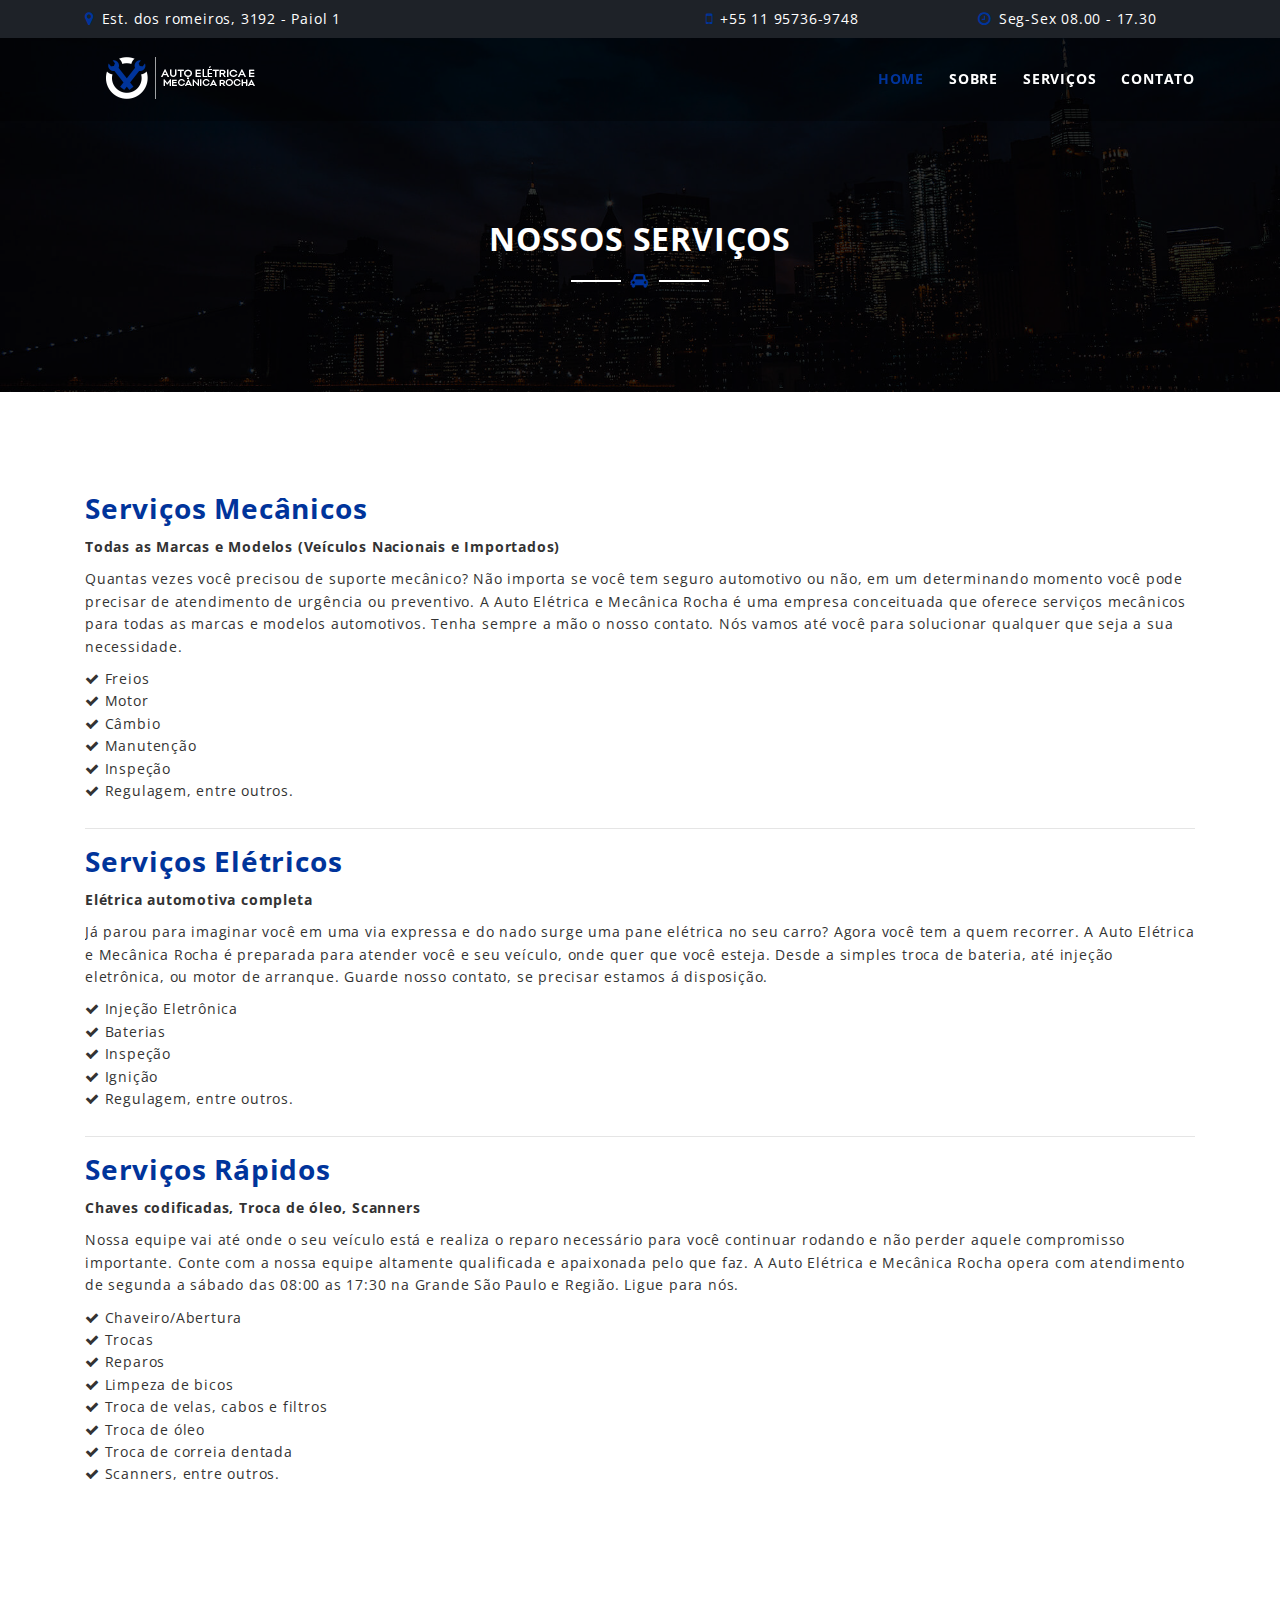
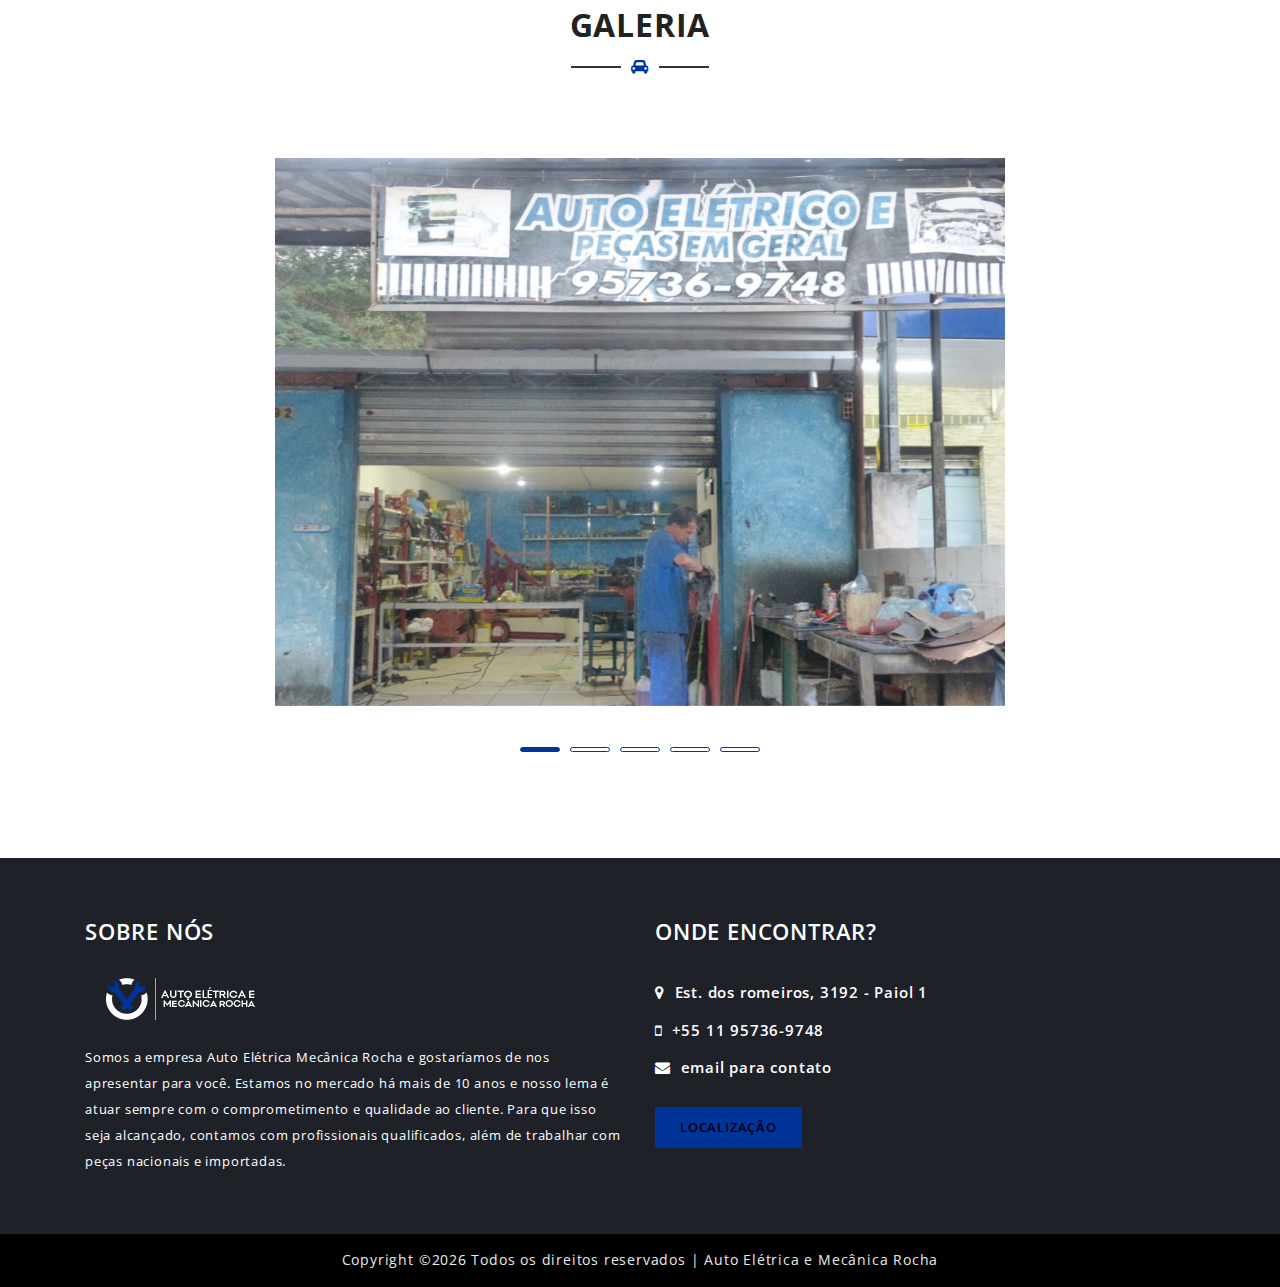
<file: services.html>
<!DOCTYPE html>
<html class="no-js" lang="zxx">

<head>
    <meta charset="utf-8">
    <meta http-equiv="X-UA-Compatible" content="IE=edge">
    <meta name="viewport" content="width=device-width, initial-scale=1">
    <!--=== Favicon ===-->
    <link rel="shortcut icon" href="favicon.ico" type="image/x-icon" />

    <title>Cardoor - Car Rental HTML Template</title>

    <!--=== Bootstrap CSS ===-->
    <link href="assets/css/bootstrap.min.css" rel="stylesheet">
    <!--=== Slicknav CSS ===-->
    <link href="assets/css/plugins/slicknav.min.css" rel="stylesheet">
    <!--=== Magnific Popup CSS ===-->
    <link href="assets/css/plugins/magnific-popup.css" rel="stylesheet">
    <!--=== Owl Carousel CSS ===-->
    <link href="assets/css/plugins/owl.carousel.min.css" rel="stylesheet">
    <!--=== Gijgo CSS ===-->
    <link href="assets/css/plugins/gijgo.css" rel="stylesheet">
    <!--=== FontAwesome CSS ===-->
    <link href="assets/css/font-awesome.css" rel="stylesheet">
    <!--=== Theme Reset CSS ===-->
    <link href="assets/css/reset.css" rel="stylesheet">
    <!--=== Main Style CSS ===-->
    <link href="style.css" rel="stylesheet">
    <!--=== Responsive CSS ===-->
    <link href="assets/css/responsive.css" rel="stylesheet">


    <!--[if lt IE 9]>
        <script src="//oss.maxcdn.com/html5shiv/3.7.2/html5shiv.min.js"></script>
        <script src="//oss.maxcdn.com/respond/1.4.2/respond.min.js"></script>
    <![endif]-->
</head>

<body class="loader-active">

    <!--== Preloader Area Start ==-->
    <div class="preloader">
        <div class="preloader-spinner">
            <div class="loader-content">
                <img src="assets/img/preloader.gif" alt="JSOFT">
            </div>
        </div>
    </div>
    <!--== Preloader Area End ==-->

    <!--== Header Area Start ==-->
    <header id="header-area" class="fixed-top">
        <!--== Header Top Start ==-->
        <div id="header-top" class="d-none d-xl-block">
            <div class="container">
                <div class="row">
                    <!--== Single HeaderTop Start ==-->
                    <div class="col-lg-6 text-left">
                        <i class="fa fa-map-marker"></i> Est. dos romeiros, 3192 - Paiol 1
                    </div>
                    <!--== Single HeaderTop End ==-->

                    <!--== Single HeaderTop Start ==-->
                    <div class="col-lg-3 text-center">
                        <i class="fa fa-mobile"></i> +55 11 95736-9748
                    </div>
                    <!--== Single HeaderTop End ==-->

                    <!--== Single HeaderTop Start ==-->
                    <div class="col-lg-3 text-center">
                        <i class="fa fa-clock-o"></i> Seg-Sex 08.00 - 17.30
                    </div>
                </div>
            </div>
        </div>
        <!--== Header Top End ==-->

        <!--== Header Bottom Start ==-->
        <div id="header-bottom">
            <div class="container">
                <div class="row">
                    <!--== Logo Start ==-->
                    <div class="col-lg-4">
                        <a href="index.html" class="logo">
                            <img src="assets/img/logo.png" alt="JSOFT">
                        </a>
                    </div>
                    <!--== Logo End ==-->

                    <!--== Main Menu Start ==-->
                    <div class="col-lg-8 d-none d-xl-block">
                        <nav class="mainmenu alignright">
                            <ul>
                                <li class="active"><a href="#">Home</a></li>
                                <li><a href="about.html">Sobre</a></li>
                                <li><a href="services.html">Serviços</a></li>
                                <li><a href="contact.html">Contato</a></li>
                            </ul>
                        </nav>
                    </div>
                    <!--== Main Menu End ==-->
                </div>
            </div>
        </div>
        <!--== Header Bottom End ==-->
    </header>
    <!--== Header Area End ==-->

    <!--== Page Title Area Start ==-->
    <section id="page-title-area" class="section-padding overlay">
        <div class="container">
            <div class="row">
                <!-- Page Title Start -->
                <div class="col-lg-12">
                    <div class="section-title  text-center">
                        <h2>Nossos serviços</h2>
                        <span class="title-line"><i class="fa fa-car"></i></span>
                    </div>
                </div>
                <!-- Page Title End -->
            </div>
        </div>
    </section>
    <!--== Page Title Area End ==-->

    <!--== Service Page Content Start ==-->
    <section id="service-page-wrapper" class="section-padding">
        <div class="container">
            <div class="row">
                <div class="col-lg-12">
                    <!-- Single Services Start -->
                    <div class="single-service-item">
                        <h3>Serviços Mecânicos</h3>
                        <b>Todas as Marcas e Modelos (Veículos Nacionais e Importados)</b>
                        <p>Quantas vezes você precisou de suporte mecânico? Não importa se você tem seguro
                            automotivo ou não, em um determinando momento você pode precisar de atendimento de
                            urgência ou preventivo. A Auto Elétrica e Mecânica Rocha é uma empresa conceituada que
                            oferece serviços mecânicos para todas as marcas e modelos automotivos. Tenha sempre a
                            mão o nosso contato. Nós vamos até você para solucionar qualquer que seja a sua
                            necessidade.</p>
                        <ul>
                            <li><i class="fa fa-check"></i> Freios</li>
                            <li><i class="fa fa-check"></i> Motor</li>
                            <li><i class="fa fa-check"></i> Câmbio</li>
                            <li><i class="fa fa-check"></i> Manutenção</li>
                            <li><i class="fa fa-check"></i> Inspeção</li>
                            <li><i class="fa fa-check"></i> Regulagem, entre outros.</li>
                        </ul>
                    </div>
                    <!-- Single Services End -->
                    <hr />
                    <!-- Single Services Start -->
                    <div class="single-service-item">
                        <h3>Serviços Elétricos</h3>
                        <b>Elétrica automotiva completa</b>
                        <p>Já parou para imaginar você em uma via expressa e do nado surge uma pane elétrica no seu
                            carro? Agora você tem a quem recorrer. A Auto Elétrica e Mecânica Rocha é preparada para
                            atender você e seu veículo, onde quer que você esteja. Desde a simples troca de bateria,
                            até injeção eletrônica, ou motor de arranque. Guarde nosso contato, se precisar estamos á
                            disposição.</p>
                        <ul>
                            <li><i class="fa fa-check"></i> Injeção Eletrônica </li>
                            <li><i class="fa fa-check"></i> Baterias</li>
                            <li><i class="fa fa-check"></i> Inspeção</li>
                            <li><i class="fa fa-check"></i> Ignição</li>
                            <li><i class="fa fa-check"></i> Regulagem, entre outros.</li>
                        </ul>
                    </div>
                    <!-- Single Services End -->
                    <hr />
                    <!-- Single Services Start -->
                    <div class="single-service-item">
                        <h3>Serviços Rápidos</h3>
                        <b>Chaves codificadas, Troca de óleo, Scanners</b>
                        <p>Nossa equipe vai até onde o seu veículo está e realiza o reparo necessário para você
                            continuar rodando e não perder aquele compromisso importante. Conte com a nossa equipe
                            altamente qualificada e apaixonada pelo que faz. A Auto Elétrica e Mecânica Rocha opera com
                            atendimento de segunda a sábado das 08:00 as 17:30 na Grande São Paulo e Região. Ligue para
                            nós.</p>
                        <ul>
                            <li><i class="fa fa-check"></i> Chaveiro/Abertura</li>
                            <li><i class="fa fa-check"></i> Trocas</li>
                            <li><i class="fa fa-check"></i> Reparos</li>
                            <li><i class="fa fa-check"></i> Limpeza de bicos</li>
                            <li><i class="fa fa-check"></i> Troca de velas, cabos e filtros</li>
                            <li><i class="fa fa-check"></i> Troca de óleo</li>
                            <li><i class="fa fa-check"></i> Troca de correia dentada</li>
                            <li><i class="fa fa-check"></i> Scanners, entre outros.</li>
                        </ul>
                    </div>
                    <!-- Single Services End -->
                </div>
            </div>
        </div>
    </section>
    <!--== Service Page Content End ==-->

    <!--== Testimonials Area Start ==-->
    <section id="testimonial-area" class="section-padding">
        <div class="container">
            <div class="row">
                <!-- Section Title Start -->
                <div class="col-lg-12">
                    <div class="section-title  text-center">
                        <h2>Galeria</h2>
                        <span class="title-line"><i class="fa fa-car"></i></span>
                    </div>
                </div>
                <!-- Section Title End -->
            </div>

            <div class="row">
                <div class="col-lg-8 col-md-12 m-auto">
                    <div class="testimonial-content">
                        <div>
                            <img src="/assets/img/01.jpg" alt="Auto Elétrica e Mecânica Rocha" />
                        </div>
                        <div>
                            <img src="/assets/img/05.jpg" alt="Auto Elétrica e Mecânica Rocha" />
                        </div>
                        <div>
                            <img src="/assets/img/08.jpg" alt="Auto Elétrica e Mecânica Rocha" />
                        </div>
                        <div>
                            <img src="/assets/img/09.jpg" alt="Auto Elétrica e Mecânica Rocha" />
                        </div>
                        <div>
                            <img src="/assets/img/10.jpg" alt="Auto Elétrica e Mecânica Rocha" />
                        </div>
                    </div>
                </div>
            </div>
        </div>
    </section>
    <!--== Testimonials Area End ==-->

    <!--== Footer Area Start ==-->
    <section id="footer-area">
        <!-- Footer Widget Start -->
        <div class="footer-widget-area">
            <div class="container">
                <div class="row">
                    <!-- Single Footer Widget Start -->
                    <div class="col-lg-6 col-md-6">
                        <div class="single-footer-widget">
                            <h2>Sobre nós</h2>
                            <div class="widget-body">
                                <img src="assets/img/logo.png" alt="JSOFT">
                                <p>Somos a empresa Auto Elétrica Mecânica Rocha e gostaríamos de nos apresentar para
                                    você. Estamos no mercado há mais de 10 anos e nosso lema é atuar sempre com o
                                    comprometimento e qualidade ao cliente. Para que isso seja alcançado, contamos com
                                    profissionais qualificados, além de trabalhar com peças nacionais e importadas.</p>
                            </div>
                        </div>
                    </div>
                    <!-- Single Footer Widget End -->

                    <!-- Single Footer Widget Start -->
                    <div class="col-lg-6 col-md-6">
                        <div class="single-footer-widget">
                            <h2>Onde encontrar?</h2>
                            <div class="widget-body">
                                <ul class="get-touch">
                                    <li class="text-white"><i class="fa fa-map-marker"></i> Est. dos romeiros, 3192 -
                                        Paiol 1</li>
                                    <li class="text-white"><i class="fa fa-mobile"></i> +55 11 95736-9748</li>
                                    <li class="text-white"><i class="fa fa-envelope"></i> email para contato</li>
                                </ul>
                                <a href="https://goo.gl/maps/b5mt45MCaPB2" class="map-show" target="_blank">Localização</a>
                            </div>
                        </div>
                    </div>
                    <!-- Single Footer Widget End -->
                </div>
            </div>
        </div>
        <!-- Footer Widget End -->

        <!-- Footer Bottom Start -->
        <div class="footer-bottom-area">
            <div class="container">
                <div class="row">
                    <div class="col-lg-12 text-center">
                        <p>
                            Copyright &copy;<script>
                                document.write(new Date().getFullYear());
                            </script> Todos os direitos reservados | Auto Elétrica e Mecânica Rocha
                        </p>
                    </div>
                </div>
            </div>
        </div>
        <!-- Footer Bottom End -->
    </section>
    <!--== Footer Area End ==-->

    <!--== Scroll Top Area Start ==-->
    <div class="scroll-top">
        <img src="assets/img/scroll-top.png" alt="JSOFT">
    </div>
    <!--== Scroll Top Area End ==-->

    <!--=======================Javascript============================-->
    <!--=== Jquery Min Js ===-->
    <script src="assets/js/jquery-3.2.1.min.js"></script>
    <!--=== Jquery Migrate Min Js ===-->
    <script src="assets/js/jquery-migrate.min.js"></script>
    <!--=== Popper Min Js ===-->
    <script src="assets/js/popper.min.js"></script>
    <!--=== Bootstrap Min Js ===-->
    <script src="assets/js/bootstrap.min.js"></script>
    <!--=== Gijgo Min Js ===-->
    <script src="assets/js/plugins/gijgo.js"></script>
    <!--=== Vegas Min Js ===-->
    <script src="assets/js/plugins/vegas.min.js"></script>
    <!--=== Isotope Min Js ===-->
    <script src="assets/js/plugins/isotope.min.js"></script>
    <!--=== Owl Caousel Min Js ===-->
    <script src="assets/js/plugins/owl.carousel.min.js"></script>
    <!--=== Waypoint Min Js ===-->
    <script src="assets/js/plugins/waypoints.min.js"></script>
    <!--=== CounTotop Min Js ===-->
    <script src="assets/js/plugins/counterup.min.js"></script>
    <!--=== YtPlayer Min Js ===-->
    <script src="assets/js/plugins/mb.YTPlayer.js"></script>
    <!--=== Magnific Popup Min Js ===-->
    <script src="assets/js/plugins/magnific-popup.min.js"></script>
    <!--=== Slicknav Min Js ===-->
    <script src="assets/js/plugins/slicknav.min.js"></script>

    <!--=== Mian Js ===-->
    <script src="assets/js/main.js"></script>

</body>

</html>
</file>
<file: assets/css/plugins/gijgo.css>
.gj-button {
    background-color: #f5f5f5;
    border: 1px solid #ddd;
    color: #000;
    border-radius: 3px;
    padding: 6px 10px;
    cursor: pointer;
}

.gj-unselectable {
    -webkit-touch-callout: none;
    -webkit-user-select: none;
    -moz-user-select: none;
    -ms-user-select: none;
    user-select: none;
}

.gj-margin-left-5 {
    margin-left: 5px;
}

.gj-margin-left-10 {
    margin-left: 10px;
}

.gj-width-full {
    width: 100%;
}

.gj-cursor-pointer {
    cursor: pointer;
}

.gj-text-align-center {
    text-align: center;
}

.gj-font-size-16 {
    font-size: 16px;
}

.gj-hidden {
    display: none;
}

.gj-mdl-icon-plus::after {
    content: "\E145";
}

.gj-mdl-icon-minus::after {
    content: "\E15B";
}

/** Material Design */
.gj-button-md {
    background: 0 0;
    border: none;
    border-radius: 2px;
    color: rgba(0,0,0,.54);
    position: relative;
    height: 36px;
    margin: 0;
    min-width: 64px;
    padding: 0 16px;
    display: inline-block;
    font-family: "Roboto","Helvetica","Arial",sans-serif;
    font-size: 1rem;
    font-weight: 500;
    text-transform: uppercase;
    letter-spacing: 0;
    overflow: hidden;
    will-change: box-shadow;
    -webkit-transition: background-color .2s cubic-bezier(.4,0,.2,1),color .2s cubic-bezier(.4,0,.2,1),-webkit-box-shadow .2s cubic-bezier(.4,0,1,1);
    transition: background-color .2s cubic-bezier(.4,0,.2,1),color .2s cubic-bezier(.4,0,.2,1),-webkit-box-shadow .2s cubic-bezier(.4,0,1,1);
    transition: box-shadow .2s cubic-bezier(.4,0,1,1),background-color .2s cubic-bezier(.4,0,.2,1),color .2s cubic-bezier(.4,0,.2,1);
    transition: box-shadow .2s cubic-bezier(.4,0,1,1),background-color .2s cubic-bezier(.4,0,.2,1),color .2s cubic-bezier(.4,0,.2,1),-webkit-box-shadow .2s cubic-bezier(.4,0,1,1);
    outline: none;
    cursor: pointer;
    text-decoration: none;
    text-align: center;
    line-height: 36px;
    vertical-align: middle;

    overflow: hidden;
    -webkit-user-select: none;
    -moz-user-select: none;
    -ms-user-select: none;
    user-select: none;
}

.gj-button-md:hover {
    background-color: rgba(158,158,158,.2);
}

.gj-button-md:disabled {
    color: rgba(0,0,0,.26);
    background: 0 0;
}

.gj-button-md .material-icons,
.gj-button-md .gj-icon {
    vertical-align: middle;
    /*font-size: 1.3rem;
    margin-right: 4px;*/
}

.gj-button-md.gj-button-md-icon {
    width: 24px;
    height: 32px;
    min-width: 24px;
    padding: 0px;
    display: table;
}

.gj-button-md.gj-button-md-icon .material-icons,
.gj-button-md.gj-button-md-icon .gj-icon {
    display: table-cell;
    margin-right: 0px;
    width: 24px;
    height: 24px;
}

.gj-button-md.active {
    background-color: rgba(158,158,158,.4);
}

.gj-button-md-group {
    position: relative;
    display: inline-block;
    vertical-align: middle;
}

.gj-textbox-md {
    border: none;
    border-bottom: 1px solid #E0E0E0;
    display: block;
    font-size: 16px;
    font-family: "Helvetica","Arial",sans-serif;
    margin: 0;
    padding: 4px 0;
    width: 100%;
    background: 0 0;
    text-align: left;
    color: inherit;
}

.gj-textbox-md:focus {
    border-bottom: 2px solid rgba(158,158,158,.4);
    outline: none;
}

.gj-md-spacer-24 {
    min-width: 24px;
    width: 24px;
    display: inline-block;
}

.gj-md-spacer-32 {
    min-width: 32px;
    width: 32px;
    display: inline-block;
}

.gj-modal {
    position: fixed;
    top: 0;
    right: 0;
    bottom: 0;
    left: 0;
    z-index: 2;
    display: none;
    overflow: hidden;
    -webkit-overflow-scrolling: touch;
    outline: 0;
    background-color: rgba(0, 0, 0, 0.54118);
    -webkit-transition: 200ms ease opacity;
    transition: 200ms ease opacity;
    will-change: opacity;
}

/* List */
ul.gj-list li [data-role="wrapper"] {
    display: table;
    width: 100%;
}

ul.gj-list li [data-role="checkbox"] {
    display: table-cell;
    vertical-align:middle;
    text-align:center;
}

ul.gj-list li [data-role="image"] {
    display: table-cell;
    vertical-align:middle;
    text-align:center;
}

ul.gj-list li [data-role="display"] {
    display: table-cell;
    vertical-align:middle;
    cursor: pointer;
}

ul.gj-list li [data-role="display"]:empty:before {
  content: "\200b"; /* unicode zero width space character */
}

/* List - Bootstrap */
ul.gj-list-bootstrap {
    padding-left: 0px;
    margin-bottom: 0px;
}

ul.gj-list-bootstrap li {
    padding: 0px;
}

ul.gj-list-bootstrap li [data-role="wrapper"] {
    padding: 0px 10px;
}

ul.gj-list-bootstrap li [data-role="checkbox"] {
    width: 24px;
    padding: 3px;
}

ul.gj-list-bootstrap li [data-role="image"] {
    width: 24px;
    height: 24px;
}

ul.gj-list-bootstrap li [data-role="display"] {
    padding: 8px 0px 8px 4px;
}

.list-group-item.active ul li, .list-group-item.active:focus ul li, .list-group-item.active:hover ul li {
    text-shadow: none;
    color:initial;
}

/* List - Material Design */
ul.gj-list-md {
    padding: 0px;
    list-style: none;
    list-style-type: none;
    line-height: 24px;
    letter-spacing: 0;
    color: #616161; /* Gray 700 */
}

ul.gj-list-md li {
    display: list-item;
    list-style-type: none;
    padding: 0px;
    min-height: unset;
    -webkit-box-sizing: border-box;
    box-sizing: border-box;
    -webkit-box-align: center;
    -ms-flex-align: center;
    align-items: center;
    cursor: default;
    overflow: hidden;
    overflow: hidden;
    font-size: 16px;
    font-weight: 400;
    letter-spacing: .04em;
    line-height: 1;
    -ms-flex-direction: row;
    -webkit-box-orient: horizontal;
    -webkit-box-direction: normal;
    flex-direction: row;
    -ms-flex-wrap: nowrap;
    flex-wrap: nowrap;
}

ul.gj-list-md li [data-role="checkbox"] {
    height: 24px;
    width: 24px;
}

ul.gj-list-md li [data-role="image"] {
    height: 24px;
    width: 24px;
}

ul.gj-list-md li [data-role="display"] {
    padding: 8px 0px 8px 5px;
    -webkit-box-ordinal-group: 1;
    -ms-flex-order: 0;
    order: 0;
    -webkit-box-flex: 2;
    -ms-flex-positive: 2;
    flex-grow: 2;
    text-decoration: none;
    -webkit-box-sizing: border-box;
    box-sizing: border-box;
    -webkit-box-align: center;
    -ms-flex-align: center;
    align-items: center;
    text-align: left;
    color: rgba(0,0,0,.87);
}

ul.gj-list-md li.disabled>[data-role="wrapper"]>[data-role="display"] {
    color: #9E9E9E; /* Gray 500 */
}

.gj-list-md-active {
    background: #E8EAF6;
}

@font-face {
    font-family: 'gijgo-material';
    src: url('../fonts/gijgo-material.ttf?99ykm1') format('truetype'), url('../fonts/gijgo-material.woff?99ykm1') format('woff'), url('../fonts/gijgo-material.svg?99ykm1#gijgo-material') format('svg');
    font-weight: normal;
    font-style: normal;
}

.gj-icon {
    font-family: 'gijgo-material' !important;
    font-weight: normal;
    font-style: normal;
    font-size: 24px;
    line-height: 1;
    letter-spacing: normal;
    text-transform: none;
    display: inline-block;
    white-space: nowrap;
    word-wrap: normal;
    direction: ltr;
    -webkit-font-feature-settings: 'liga';
    -webkit-font-smoothing: antialiased;
}

.gj-icon.event:before {
    content: "\e900";
}

.gj-icon.chevron-down:before {
    content: "\e901";
}

.gj-icon.chevron-left:before {
    content: "\e902";
}

.gj-icon.chevron-right:before {
    content: "\e903";
}

.gj-icon.chevron-up:before {
    content: "\e904";
}

.gj-icon.minus:before {
    content: "\e905";
}

.gj-icon.pencil:before {
    content: "\e906";
}

.gj-icon.plus:before {
    content: "\e907";
}

.gj-icon.done:before {
    content: "\e908";
}

.gj-icon.redo:before {
    content: "\e909";
}

.gj-icon.undo:before {
    content: "\e90a";
}

.gj-icon.align-right:before {
    content: "\e90b";
}

.gj-icon.align-left:before {
    content: "\e90c";
}

.gj-icon.align-justify:before {
    content: "\e90d";
}

.gj-icon.align-center:before {
    content: "\e90e";
}

.gj-icon.strikethrough:before {
    content: "\e90f";
}

.gj-icon.italic:before {
    content: "\e910";
}

.gj-icon.underlined:before {
    content: "\e911";
}

.gj-icon.bold:before {
    content: "\e912";
}

.gj-icon.arrow-dropdown:before {
    content: "\e913";
}

.gj-icon.arrow-upward:before {
    content: "\e914";
}

.gj-icon.arrow-forward:before {
    content: "\e915";
}

.gj-icon.arrow-downward:before {
    content: "\e916";
}

.gj-icon.arrow-back:before {
    content: "\e917";
}

.gj-icon.list-numbered:before {
    content: "\e918";
}

.gj-icon.list-bulleted:before {
    content: "\e919";
}

.gj-icon.indent-increase:before {
    content: "\e91a";
}

.gj-icon.indent-decrease:before {
    content: "\e91b";
}

.gj-icon.cancel:before {
    content: "\e91c";
}

.gj-icon.clear:before {
    content: "\e91d";
}

.gj-icon.check-circle:before {
    content: "\e91e";
}

.gj-icon.delete:before {
    content: "\e91f";
}

.gj-icon.refresh:before {
    content: "\e920";
}

.gj-icon.last-page:before {
    content: "\e921";
}

.gj-icon.first-page:before {
    content: "\e922";
}

.gj-icon.arrow-dropup:before {
    content: "\e923";
}

.gj-icon.clock:before {
    content: "\e924";
}
.gj-draggable {
    cursor: move;
}
.gj-resizable-handle {
    position: absolute;
    font-size: 0.1px;
    display: block;
    -ms-touch-action: none;
    touch-action: none;
    z-index: 3;
}

.gj-resizable-n {
    cursor: n-resize;
    height: 7px;
    width: 100%;
    top: -5px;
    left: 0;
}
.gj-resizable-e {
    cursor: e-resize;
    width: 7px;
    right: -5px;
    top: 0;
    height: 100%;
}
.gj-resizable-s {
    cursor: s-resize;
    height: 7px;
    width: 100%;
    bottom: -5px;
    left: 0;
}
.gj-resizable-w {
	cursor: w-resize;
	width: 7px;
	left: -5px;
	top: 0;
	height: 100%;
}
.gj-resizable-se {
	cursor: se-resize;
	width: 12px;
	height: 12px;
	right: 1px;
	bottom: 1px;
}
.gj-resizable-sw {
	cursor: sw-resize;
	width: 9px;
	height: 9px;
	left: -5px;
	bottom: -5px;
}
.gj-resizable-nw {
	cursor: nw-resize;
	width: 9px;
	height: 9px;
	left: -5px;
	top: -5px;
}
.gj-resizable-ne {
	cursor: ne-resize;
	width: 9px;
	height: 9px;
	right: -5px;
	top: -5px;
}

.gj-dialog-footer {
    position: absolute;
    bottom: 0px;
    width: 100%;
    margin-top: 0px;
}

.gj-dialog-scrollable [data-role="body"] {
    overflow-x: hidden;
    overflow-y: scroll;
}

/** Bootstrap 3 **/
.gj-dialog-bootstrap {
    overflow: hidden;
}

.gj-dialog-bootstrap [data-role="title"] {
    display: inline;
}
.gj-dialog-bootstrap [data-role="close"] {
    line-height: 1.42857143;
}

/** Bootstrap 4 **/
.gj-dialog-bootstrap4 {
    overflow: hidden;
}

.gj-dialog-bootstrap4 [data-role="title"] {
    display: inline;
}
.gj-dialog-bootstrap4 [data-role="close"] {
    line-height: 1.5;
}

/** Material Design **/
.gj-dialog-md {
    background-color: #fff;
    overflow: hidden;
    border: none;
    -webkit-box-shadow: 0 9px 46px 8px rgba(0,0,0,.14), 0 11px 15px -7px rgba(0,0,0,.12), 0 24px 38px 3px rgba(0,0,0,.2);
    box-shadow: 0 9px 46px 8px rgba(0,0,0,.14), 0 11px 15px -7px rgba(0,0,0,.12), 0 24px 38px 3px rgba(0,0,0,.2);
    -webkit-box-sizing: border-box;
    box-sizing: border-box;
    position: relative;

    display: -webkit-box;
    display: -ms-flexbox;
    display: flex;

    -webkit-box-orient: vertical;
    -webkit-box-direction: normal;
    -ms-flex-direction: column;
    flex-direction: column;
    background-clip: padding-box;
    outline: 0;
}

.gj-dialog-md-header {
    padding: 24px 24px 0;
}

.gj-dialog-md-title {
    margin: 0;
    font-size: 2.5rem;
    line-height: 40px;
    font-weight: 400;
    display:inline;
}

.gj-dialog-md-close {
    -webkit-appearance: none;
    padding: 0;
    cursor: pointer;
    background: 0 0;
    border: 0;
    float: right;
    font-size: 2.5em;
    line-height: 40px;
}

.gj-dialog-md-body {
    padding: 20px 24px 24px;
    color: rgba(0,0,0,.54);
    font-size: 14px;
    font-weight: 400;
    line-height: 20px;
}

.gj-dialog-md-footer {
    padding: 8px 8px 8px 24px;
    display: -ms-flexbox;
    display: -webkit-box;
    display: flex;
    -ms-flex-direction: row-reverse;
    -webkit-box-orient: horizontal;
    -webkit-box-direction: reverse;
    flex-direction: row-reverse;
    -ms-flex-wrap: wrap;
    flex-wrap: wrap;

    -webkit-box-sizing: border-box;

    box-sizing: border-box;
}

.gj-dialog-md-footer>*:first-child {
    margin-right: 0;
}

.gj-dialog-md-footer>* {
    margin-right: 8px;
    height: 36px;
}
DIV.gj-grid-wrapper {
    margin: auto;
    position: relative;
    clear:both;
    z-index: 1;
}

TABLE.gj-grid {
    margin: auto;    
    border-collapse: collapse;
    width: 100%;
    table-layout: fixed;
}

TABLE.gj-grid THEAD TH [data-role="selectAll"] {
    margin: auto;
}

TABLE.gj-grid THEAD TH [data-role="title"] {
    display: inline-block;
}

TABLE.gj-grid THEAD TH [data-role="sorticon"] {
    display: inline-block;
}

TABLE.gj-grid > thead > tr > th {
    overflow: hidden;
    /*position: relative;*/
}

TABLE.gj-grid > tbody > tr > td {
    overflow: hidden;
    position: relative;
}

table.gj-grid tbody div[data-role="display"] {
    vertical-align: middle;
    text-indent: 0;
    white-space: pre-wrap;
    -ms-word-break: break-word;
    word-break: break-word;
}

table.gj-grid tfoot DIV[data-role="display"] {
    vertical-align: middle;
    text-indent: 0;
    display: -webkit-box;
    display: -ms-flexbox;
    display: flex;
}

TABLE.gj-grid .fa {
    padding: 2px;
}

TABLE.gj-grid > tbody > tr > td > div {
    padding: 2px;
    overflow: hidden;
}

DIV.gj-grid-wrapper DIV.gj-grid-loading-cover
{
    background: #BBBBBB;
    opacity: 0.5;
    position: absolute;
    vertical-align: middle;
}

DIV.gj-grid-wrapper DIV.gj-grid-loading-text
{
    position: absolute;
    font-weight: bold;
}

/* Bootstrap Theme */
table.gj-grid-bootstrap thead th {
    background-color: #f5f5f5;
    vertical-align:middle;
}

table.gj-grid-bootstrap thead th [data-role="sorticon"] {
    margin-left: 5px;
}

table.gj-grid-bootstrap thead th [data-role="sorticon"] i.gj-icon,
table.gj-grid-bootstrap thead th [data-role="sorticon"] i.material-icons {
    position: absolute;
    font-size: 20px;
    top: 15px;
}

table.gj-grid-bootstrap tbody tr td div[data-role="display"] {
    padding: 0px;
}

.gj-grid-bootstrap-4 .gj-checkbox-bootstrap {
    display: inline-block;
    padding-top: 2px;
}

/* Material Design Theme */
.gj-grid-md {
    position: relative;
    border: 1px solid rgba(0,0,0,.12);
    border-collapse: collapse;
    white-space: nowrap;
    font-size: 13px;
    background-color: #fff;
}

.gj-grid-md td:first-of-type, .gj-grid-md th:first-of-type {
    padding-left: 24px;
}

.gj-grid-md th {
    position: relative;
    vertical-align: bottom;
    text-overflow: ellipsis;
    font-weight: 700;
    line-height: 31px;
    letter-spacing: 0;
    height: 56px;
    font-size: 12px;
    color: rgba(0,0,0,.54);
    padding-bottom: 8px;
    -webkit-box-sizing: border-box;
    box-sizing: border-box;
    padding: 12px 18px;
    text-align: right;
}

.gj-grid-md td {
    position: relative;
    height: 48px;
    border-top: 1px solid rgba(0,0,0,.12);
    border-bottom: 1px solid rgba(0,0,0,.12);
    padding: 12px 18px;
    -webkit-box-sizing: border-box;
    box-sizing: border-box;
    text-align: left;
    color: rgba(0,0,0,.87);
}

.gj-grid-md tbody tr {
    position: relative;
    height: 48px;
    -webkit-transition-duration: .28s;
    transition-duration: .28s;
    -webkit-transition-timing-function: cubic-bezier(.4,0,.2,1);
    transition-timing-function: cubic-bezier(.4,0,.2,1);
    -webkit-transition-property: background-color;
    transition-property: background-color;
}

.gj-grid-md tbody tr:hover {
    background-color: #EEEEEE; /* Gray 200 */
}

.gj-grid-md tbody tr.gj-grid-md-select {
    background-color: #F5F5F5; /* Grey 100 */
}


table.gj-grid-md thead th [data-role="sorticon"] {
    margin-left: 5px;
}

table.gj-grid-md thead th [data-role="sorticon"] i.gj-icon,
table.gj-grid-md thead th [data-role="sorticon"] i.material-icons {
    position: absolute;
    font-size: 16px;
    top: 19px;
}

table.gj-grid-md thead th.gj-grid-select-all {
    padding-bottom: 3px;
}
/* Hide all prioritized columns by default */
@media only all {
	th.display-1120,
	td.display-1120,
	th.display-960,
	td.display-960,
	th.display-800,
	td.display-800,
	th.display-640,
	td.display-640,
	th.display-480,
	td.display-480,
	th.display-320,
	td.display-320 {
		display: none;
	}
}

/* Show at 320px (20em x 16px) */
@media screen and (min-width: 20em) {
	TABLE.gj-grid-bootstrap th.display-320,
	TABLE.gj-grid-bootstrap td.display-320 {
		display: table-cell;
	}
}
/* Show at 480px (30em x 16px) */
@media screen and (min-width: 30em) {
	TABLE.gj-grid-bootstrap th.display-480,
	TABLE.gj-grid-bootstrap td.display-480 {
		display: table-cell;
	}
}
/* Show at 640px (40em x 16px) */
@media screen and (min-width: 40em) {
	TABLE.gj-grid-bootstrap th.display-640,
	TABLE.gj-grid-bootstrap td.display-640 {
		display: table-cell;
	}
}
/* Show at 800px (50em x 16px) */
@media screen and (min-width: 50em) {
	TABLE.gj-grid-bootstrap th.display-800,
	TABLE.gj-grid-bootstrap td.display-800 {
		display: table-cell;
	}
}
/* Show at 960px (60em x 16px) */
@media screen and (min-width: 60em) {
	TABLE.gj-grid-bootstrap th.display-960,
	TABLE.gj-grid-bootstrap td.display-960 {
		display: table-cell;
	}
}
/* Show at 1,120px (70em x 16px) */
@media screen and (min-width: 70em) {
	TABLE.gj-grid-bootstrap th.display-1120,
	TABLE.gj-grid-bootstrap td.display-1120 {
		display: table-cell;
	}
}

/* Material Design Theme */
.gj-grid-md tfoot tr th {
    padding-right: 14px;
}

.gj-grid-md tfoot tr[data-role="pager"] .gj-grid-mdl-pager-label {
    padding-left: 5px;
    padding-right: 5px;
}

.gj-grid-md tfoot tr[data-role="pager"] .gj-dropdown-md {
    margin-left: 12px;
}

.gj-grid-md tfoot tr[data-role="pager"] .gj-dropdown-md [role="presenter"] {
    font-size: 12px;
    font-weight: bold;
    color: rgba(0,0,0,.54);
}

.gj-grid-md tfoot tr[data-role="pager"] .gj-dropdown-md [role="presenter"] [role="display"] {
    text-align: right;
    padding: 0px;
}

.gj-grid-md tfoot tr[data-role="pager"] .gj-grid-md-limit-select {
    margin-left: 10px;
    font-size: 12px;
    font-weight: bold;
    color: rgba(0,0,0,.54);
}

/* Bootstrap */
.gj-grid-bootstrap tfoot tr[data-role="pager"] th {
    line-height: 30px;
    background-color: #f5f5f5;
}

.gj-grid-bootstrap tfoot tr[data-role="pager"] th > div > div {
    margin-right: 5px;
}

.gj-grid-bootstrap tfoot tr[data-role="pager"] th > div > button {
    margin-right: 5px;
}

.gj-grid-bootstrap-4 tfoot tr[data-role="pager"] th > div button {
    height: 34px;
}

.gj-grid-bootstrap-4 tfoot tr[data-role="pager"] th div .gj-dropdown-bootstrap-4 .gj-dropdown-expander-mi .gj-icon {
    top: 5px;
}

.gj-grid-bootstrap-3 tfoot tr[data-role="pager"] th > div > input {
    margin-right: 5px;
    width: 40px;
    text-align: right;
    display: inline-block;
    font-weight: bold;
}

.gj-grid-bootstrap-4 tfoot tr[data-role="pager"] th > div > div.input-group {
    width: 40px;
}

.gj-grid-bootstrap-4 tfoot tr[data-role="pager"] th > div > div.input-group input {
    text-align: right;
    font-weight: bold;
    height: 34px;
    padding-top: 2px;
    padding-bottom: 6px;
}

.gj-grid-bootstrap tfoot tr[data-role="pager"] th > div > select {
    display: inline-block;
    margin-right: 5px;
    width: 60px;
}

.gj-grid-bootstrap tfoot tr[data-role="pager"] th .gj-dropdown-bootstrap .gj-list-bootstrap [data-role="display"] {
    line-height: 14px;
}

.gj-grid-bootstrap tfoot tr[data-role="pager"] th .gj-dropdown-bootstrap [role="presenter"] [role="display"] {
    font-weight: bold;
}

.gj-grid-bootstrap tfoot tr[data-role="pager"] th .gj-dropdown-bootstrap-3 [role="presenter"] {
    padding: 2px 8px;
}

.gj-grid-bootstrap tfoot tr[data-role="pager"] th .gj-dropdown-bootstrap-4 [role="presenter"] {
    padding: 1px 8px;
}
.gj-grid thead tr th div.gj-grid-column-resizer-wrapper {
    position: relative;
    width: 100%;
    height: 0px; 
    top: 0px; 
    left: 0px; 
    padding: 0px;
}

span.gj-grid-column-resizer {
    position: absolute;
    right: 0px;
    width: 10px;
    top: -100px;
    height: 300px;
    z-index: 100;
    cursor: e-resize;
}

.gj-grid-resize-cursor {
    cursor: e-resize;
}
.gj-grid-md tbody tr.gj-grid-top-border td {
  border-top: 2px solid #777;
}
.gj-grid-md tbody tr.gj-grid-bottom-border td {
  border-bottom: 2px solid #777;
}

.gj-grid-bootstrap tbody tr.gj-grid-top-border td {
  border-top: 2px solid #777;
}
.gj-grid-bootstrap tbody tr.gj-grid-bottom-border td {
  border-bottom: 2px solid #777;
}
.gj-grid-md thead tr th.gj-grid-left-border,
.gj-grid-md tbody tr td.gj-grid-left-border
{
    border-left: 2px solid #777;
}
.gj-grid-md thead tr th.gj-grid-right-border,
.gj-grid-md tbody tr td.gj-grid-right-border
{
    border-right: 2px solid #777;
}

.gj-grid-bootstrap thead tr th.gj-grid-left-border,
.gj-grid-bootstrap tbody tr td.gj-grid-left-border
{
    border-left: 2px solid #ddd;
}
.gj-grid-bootstrap thead tr th.gj-grid-right-border,
.gj-grid-bootstrap tbody tr td.gj-grid-right-border
{
    border-right: 2px solid #ddd;
}
.gj-dirty {
    position: absolute;
    top: 0px;
    left: 0px;
    border-style: solid;
    border-width: 3px;
    border-color: #f00 transparent transparent #f00;
    padding: 0;
    overflow: hidden;
    vertical-align: top;
}

/* Material Design */
.gj-grid-md tbody tr td.gj-grid-management-column {
    padding: 3px;
}

.gj-grid-md tbody tr td[data-mode="edit"] {
    padding: 0px 18px;
}

.gj-grid-md tbody .gj-dropdown-md [role="presenter"] [role="display"] {
    padding: 0px;
}

/* Bootstrap */
.gj-grid-bootstrap tbody tr td[data-mode="edit"] {
    padding: 0px;
}

.gj-grid-bootstrap tbody tr td[data-mode="edit"] [data-role="edit"] {
    padding: 0px;
}

/* Bootstrap 3 */
.gj-grid-bootstrap-3 tbody tr td.gj-grid-management-column {
    padding: 3px;
}

.gj-grid-bootstrap-3 tbody tr td[data-mode="edit"] {
    height: 38px;
}

.gj-grid-bootstrap-3 tbody tr td[data-mode="edit"] [data-role="edit"] input[type="text"] {
    height: 37px;
    padding: 8px;
}

.gj-grid-bootstrap-3 tbody tr td[data-mode="edit"] .gj-dropdown-bootstrap [role="presenter"] {
    border: 0px;
    border-radius: 0px;
    height: 37px;
    padding-left: 8px;
}

.gj-grid-bootstrap-3 tbody tr td[data-mode="edit"] .gj-datepicker-bootstrap {
    height: 37px;
}

.gj-grid-bootstrap-3 tbody tr td[data-mode="edit"] .gj-datepicker-bootstrap [role="input"] {
    height: 37px;
    border:0px;
    border-radius: 0px;
}

.gj-grid-bootstrap-3 tbody tr td[data-mode="edit"] .gj-datepicker-bootstrap [role="right-icon"] {
    border:0px;
    border-radius: 0px;
}

.gj-grid-bootstrap-3 tbody tr td[data-mode="edit"] .gj-checkbox-bootstrap {
    display: inline-block;
    padding-top: 10px;
    height: 32px;
}

/* Bootstrap 4 */
.gj-grid-bootstrap-4 tbody tr td.gj-grid-management-column {
    padding: 6px;
}

.gj-grid-bootstrap-4 tbody tr td[data-mode="edit"] [data-role="edit"] input[type="text"] {
    height: 48px;
    padding-left: 12px;
}

.gj-grid-bootstrap-4 tbody tr td[data-mode="edit"] .gj-dropdown-bootstrap [role="presenter"] {
    border: 0px;
    border-radius: 0px;
    height: 48px;
    padding-left: 12px;
    font-family: -apple-system,system-ui,BlinkMacSystemFont,"Segoe UI",Roboto,"Helvetica Neue",Arial,sans-serif;
}

.gj-grid-bootstrap-4 tbody tr td[data-mode="edit"] .gj-dropdown-bootstrap-4 [role="expander"].gj-dropdown-expander-mi .gj-icon,
.gj-grid-bootstrap-4 tbody tr td[data-mode="edit"] .gj-dropdown-bootstrap-4 [role="expander"].gj-dropdown-expander-mi .material-icons {
    top: 13px;
}

.gj-grid-bootstrap-4 tbody tr td[data-mode="edit"] .gj-datepicker-bootstrap {
    height: 48px;
}

.gj-grid-bootstrap-4 tbody tr td[data-mode="edit"] .gj-datepicker-bootstrap [role="input"] {
    height: 48px;
    border:0px;
    border-radius: 0px;
}

.gj-grid-bootstrap-4 tbody tr td[data-mode="edit"] .gj-datepicker-bootstrap [role="right-icon"] {
    border:0px;
    border-radius: 0px;
    width: 43px;
    background-color: #fff;
}

.gj-grid-bootstrap-4 tbody tr td[data-mode="edit"] .gj-datepicker-bootstrap [role="right-icon"] .gj-icon,
.gj-grid-bootstrap-4 tbody tr td[data-mode="edit"] .gj-datepicker-bootstrap [role="right-icon"] .material-icons {
    top: 12px;
    left: 10px;
}

.gj-grid-bootstrap-4 tbody tr td[data-mode="edit"] .gj-checkbox-bootstrap {
    display: inline-block;
    padding-top: 15px;
    height: 42px;
}
.gj-grid-md thead tr[data-role="filter"] th {
    border-top: 1px solid rgba(0,0,0,.12);
}

div.gj-grid-wrapper div.gj-grid-bootstrap-toolbar {
    background-color: #f5f5f5;
    padding: 8px;
    font-weight: bold;
    border: 1px solid #ddd;
}

div.gj-grid-wrapper div.gj-grid-bootstrap-4-toolbar {
    background-color: #f5f5f5;
    padding: 12px;
    font-weight: bold;
    border: 1px solid #ddd;
}

div.gj-grid-wrapper div.gj-grid-md-toolbar {
    font-weight: bold;
    font-size: 24px;
    font-family: "Helvetica","Arial",sans-serif;
    background-color: rgb(255, 255, 255);
    
    border-top: 1px solid rgba(0,0,0,.12);
    border-left: 1px solid rgba(0,0,0,.12);
    border-right: 1px solid rgba(0,0,0,.12);
    border-bottom: 0px;
    border-collapse: collapse;

    padding: 0 18px 0px 18px;
    line-height: 56px;
}
table.gj-grid-scrollable tbody {
    overflow-y: auto;
    overflow-x: hidden;
    display: block;
}

/* Material Design */
table.gj-grid-md.gj-grid-scrollable {
    border-bottom: 0px;
}

table.gj-grid-md.gj-grid-scrollable tbody {
    border-right: 1px solid rgba(0,0,0,.12);
    border-bottom: 1px solid rgba(0,0,0,.12);
}

table.gj-grid-md.gj-grid-scrollable tfoot {
    border-bottom: 1px solid rgba(0,0,0,.12);
}

/* Bootstrap 3 */
table.gj-grid-bootstrap.gj-grid-scrollable {
    border-bottom: 0px;
}

table.gj-grid-bootstrap.gj-grid-scrollable tbody {
    border-right: 1px solid #ddd;
    border-bottom: 1px solid #ddd;
}

table.gj-grid-bootstrap.gj-grid-scrollable tbody tr[data-role="row"]:first-child td {
    border-top: 0px;
}

table.gj-grid-bootstrap.gj-grid-scrollable tbody tr[data-role="row"] td:first-child {
    border-left: 0px;
}

table.gj-grid-bootstrap.gj-grid-scrollable tbody tr[data-role="row"] td:last-child {
    border-right: 0px;
}

table.gj-grid-bootstrap.gj-grid-scrollable tfoot {
    border-bottom: 1px solid #ddd;
}

ul.gj-list li [data-role="spacer"] {
    display: table-cell;
}

ul.gj-list li [data-role="expander"] {
    display: table-cell;
    vertical-align:middle;
    text-align:center;
    cursor: pointer;
}

[data-type="tree"] ul li [data-role="expander"].gj-tree-material-icons-expander {
    width: 24px;
}

[data-type="tree"] ul li [data-role="expander"].gj-tree-font-awesome-expander {
    width: 24px;
}

[data-type="tree"] ul li [data-role="expander"].gj-tree-glyphicons-expander {
    width: 24px;
}

[data-type="tree"] ul li [data-role="expander"].gj-tree-glyphicons-expander .glyphicon {
    top: 4px;
    height: 24px;
}

/* Bootstrap Theme */
.gj-tree-bootstrap-3 ul.gj-list-bootstrap li {
    border: 0px;
    border-radius: 0px;
    color: #333;
}

.gj-tree-bootstrap-3 ul.gj-list-bootstrap li.active {
    color: #fff;
}

.gj-tree-bootstrap-3 ul.gj-list-bootstrap li.disabled {
    color: #777;
    background-color: #eee;
}

.gj-tree-bootstrap-4 ul.gj-list-bootstrap li {
    border: 0px;
    border-radius: 0px;
    color: #212529;
}

.gj-tree-bootstrap-4 ul.gj-list-bootstrap li.active {
    color: #fff;
}

.gj-tree-bootstrap-4 ul.gj-list-bootstrap li.disabled {
    color: #868e96;
}

.gj-tree-bootstrap-4 ul.gj-list-bootstrap li ul.gj-list-bootstrap {
    width: 100%;
}

.gj-tree-bootstrap-border ul.gj-list-bootstrap li {
    border: 1px solid #ddd;
}

.gj-tree-bootstrap-border ul.gj-list-bootstrap li ul.gj-list-bootstrap li {
    border-left: 0px;
    border-right: 0px;
}

.gj-tree-bootstrap-border ul.gj-list-bootstrap li:first-child {
    border-top-left-radius: 4px;
    border-top-right-radius: 4px;
}

.gj-tree-bootstrap-border ul.gj-list-bootstrap li:last-child {
    border-bottom-left-radius: 4px;
    border-bottom-right-radius: 4px;
}

.gj-tree-bootstrap-border ul.gj-list-bootstrap li ul.gj-list-bootstrap li:first-child {
    border-top-left-radius: 0px;
    border-top-right-radius: 0px;
}

.gj-tree-bootstrap-border ul.gj-list-bootstrap li ul.gj-list-bootstrap li:last-child {
    border-bottom: 0px;
    border-bottom-left-radius: 0px;
    border-bottom-right-radius: 0px;
}

ul.gj-list-bootstrap li [data-role="expander"].gj-tree-material-icons-expander {
    padding-top: 8px;
    padding-bottom: 4px;
}

ul.gj-list-bootstrap li [data-role="expander"].gj-tree-material-icons-expander .gj-icon {
    width: 24px;
    height: 24px;
}

/* Material Design Theme */
ul.gj-list-md li.disabled > [data-role="wrapper"] > [data-role="expander"] {
    color: #9E9E9E; /* Gray 500 */
}

.gj-tree-md-border ul.gj-list-md li {
    border: 1px solid #616161; /* Gray 700 */
    margin-bottom: -1px;
}

.gj-tree-md-border ul.gj-list-md li ul.gj-list-md li {
    border-left: 0px;
    border-right: 0px;
}

.gj-tree-md-border ul.gj-list-md li ul.gj-list-md li:last-child {
    border-bottom: 0px;
}
.gj-tree-drop-above {    
    border-top: 1px solid #000;
}

.gj-tree-drop-below {
    border-bottom: 1px solid #000;
}

.gj-tree-bootstrap-3 ul.gj-list-bootstrap li [data-role="wrapper"].drop-above {
    border-top: 2px solid #000;
}

.gj-tree-bootstrap-3 ul.gj-list-bootstrap li [data-role="wrapper"].drop-below {
    border-bottom: 2px solid #000;
}

.gj-tree-bootstrap-4 ul.gj-list-bootstrap li [data-role="wrapper"].drop-above {
    border-top: 2px solid #000;
}

.gj-tree-bootstrap-4 ul.gj-list-bootstrap li [data-role="wrapper"].drop-below {
    border-bottom: 2px solid #000;
}

.gj-tree-drag-el {
    padding: 0px;
    margin: 0px;
    z-index:9999;
}

.gj-tree-drag-el li {
    padding: 0px;
    margin: 0px;
}

.gj-tree-drag-el [data-role="wrapper"] {
    cursor: move;
    display: table;
}

.gj-tree-drag-el [data-role="indicator"] {
    width: 14px;
    padding: 0px 3px;
    display: table-cell;
    vertical-align: middle;
    text-align: center;
}

.gj-tree-bootstrap-drag-el li.list-group-item {
    border: 0px;
    background: unset;
}

.gj-tree-bootstrap-drag-el [data-role="indicator"] {
    width: 24px;
    height: 24px;
    padding: 0px;
}

.gj-tree-md-drag-el [data-role="indicator"] {
    width: 24px;
    height: 24px;
    padding: 0px;
}
/* Bootstrap */
.gj-checkbox-bootstrap {
    min-width: 0;
    font-size: 0;
    font-weight: normal;
    margin: 0px;
    text-align: center;
    width: 18px;
    height: 18px;
    position: relative;
    display: inline;
}

.gj-checkbox-bootstrap input[type="checkbox"] {
    display: none;
    margin-bottom: -12px;
}

.gj-checkbox-bootstrap span {
    background: #fff;
    display: block;
    content: " ";
    width: 18px;
    height: 18px;
    line-height: 11px;
    font-size: 11px;
    padding: 2px;
    color: #555555;
    border: 1px solid #CCCCCC;
    border-radius: 3px;
    -webkit-transition: border-color 0.2s linear, -webkit-box-shadow 0.2s linear;
    transition: border-color 0.2s linear, -webkit-box-shadow 0.2s linear;
    transition: box-shadow 0.2s linear, border-color 0.2s linear;
    transition: box-shadow 0.2s linear, border-color 0.2s linear, -webkit-box-shadow 0.2s linear;
    cursor: pointer;
    margin: auto;
}

.gj-checkbox-bootstrap input[type="checkbox"]:focus + span:before {
    outline: 0;
    -webkit-box-shadow: 0 0 0 0 #66afe9, 0 0 6px rgba(102, 175, 233, .6);
    box-shadow: 0 0 0 0 #66afe9, 0 0 6px rgba(102, 175, 233, .6);
    border-color: #66afe9;
}

.gj-checkbox-bootstrap input[type="checkbox"][disabled] + span {
    opacity: 0.6;
    cursor: not-allowed;
}

/* Bootstrap 4 */
.gj-checkbox-bootstrap.gj-checkbox-bootstrap-4 span {
    line-height: 16px;
    padding: 0px;
}

.gj-checkbox-bootstrap-4.gj-checkbox-material-icons input[type="checkbox"]:checked + span:after {
    font-size: 16px;
}

.gj-checkbox-bootstrap-4.gj-checkbox-material-icons input[type="checkbox"]:indeterminate + span:after {
    font-size: 16px;
}

/* Material Design */
.gj-checkbox-md {
    min-width: 0;
    font-size: 0;
    font-weight: normal;
    margin: 0px;
    text-align: center;
    width: 16px;
    height: 16px;
    position: relative;
}

.gj-checkbox-md input[type="checkbox"] {
    display: none;
    margin-bottom: -12px;
}

.gj-checkbox-md span {
    display: inline-block;
    -webkit-box-sizing: border-box;
    box-sizing: border-box;
    width: 16px;
    height: 16px;
    margin: 0;
    cursor: pointer;
    overflow: hidden;
    border: 2px solid #616161; /* Gray 700 */
    border-radius: 2px;
    z-index: 2;
}

.gj-checkbox-md input[type="checkbox"]:checked + span {
    border: 2px solid #536DFE; /* Indigo A200 */
}

.gj-checkbox-md input[type="checkbox"]:checked + span:after {
    color: #FFF;
    background-color: #536DFE; /* Indigo A200 */
    position: absolute;
    left: 1px;
    top: -15px;
}

.gj-checkbox-md input[type="checkbox"]:indeterminate + span {
    border: 2px solid #616161; /* Gray 700 */
}

.gj-checkbox-md input[type="checkbox"]:indeterminate + span:after {
    color: rgba(0, 0, 0, 1);
    position: absolute;
    left: 1px;
    top: -15px;
}

.gj-checkbox-md input[type="checkbox"][disabled] + span {
    border: 2px solid #9E9E9E;
}

.gj-checkbox-md input[type="checkbox"][disabled] + span:after {
    background-color: #9E9E9E;
}

.gj-checkbox-md input[type="checkbox"][disabled]:indeterminate + span:after {
    color: #FFFFFF;
}

/* Material Icons */
.gj-checkbox-material-icons input[type="checkbox"]:checked + span:after {
    content: "\E908";
    font-size: 14px;
    font-weight: bold;
    white-space: pre;
}

.gj-checkbox-material-icons input[type="checkbox"]:indeterminate + span:after {
    content: "\E905";
    font-size: 14px;
    font-weight: bold;
    white-space: pre;
}

/* Glyphicons */
.gj-checkbox-glyphicons input[type="checkbox"]:checked + span:after {
    display: inline-block;
    font-family: 'Glyphicons Halflings';
    content: "\e013 ";
}

.gj-checkbox-glyphicons input[type="checkbox"]:indeterminate + span:after {
    display: inline-block;
    font-family: 'Glyphicons Halflings';
    content: "\2212 ";
    padding-right: 1px;
}

/* fontawesome */
.gj-checkbox-fontawesome .fa {
    font-size: 14px;
}

.gj-checkbox-fontawesome input[type="checkbox"]:checked + span:before {
    content: "\f00c ";
}

.gj-checkbox-fontawesome input[type="checkbox"]:indeterminate + span:before {
    content: "\f068 ";
}
/* Material Design */

.gj-editor-md {
    padding: 7px;
    font-family: "Roboto","Helvetica","Arial",sans-serif;
    font-size: 14px;
    font-weight: 500;
    letter-spacing: 0;
    border: 1px solid rgba(158,158,158,.2);
}

.gj-editor-md [data-role="toolbar"] {
    margin-bottom: 7px;
}

.gj-editor-md [data-role="toolbar"] .gj-button-md {
    min-width: 54px;
    margin-right: 5px;
}

.gj-editor-md [data-role="toolbar"] .gj-button-md .gj-icon {
    width: 24px;
    height: 24px;
}

.gj-editor-md div[data-role="body"] {
    border: 1px solid rgba(158,158,158,.2);
    outline: 0px solid transparent;
}

.gj-editor-md p {
    margin: 0;
    padding: 0;
}

.gj-editor-md blockquote {
    font-size: 14px;
}

/* Bootstrap */
.gj-editor-bootstrap {
    padding: 7px;
    border: 1px solid #eceeef;
}

.gj-editor-bootstrap [data-role="toolbar"] {
    margin-bottom: 7px;
}

.gj-editor-bootstrap [data-role="toolbar"] .btn-group {
    margin-right: 10px;
}

.gj-editor-bootstrap [data-role="toolbar"] button {
    height: 36px;
}

.gj-editor-bootstrap div[data-role="body"] {
    border: 1px solid #eceeef;
    outline: 0px solid transparent;
}

.gj-editor-bootstrap p {
    margin: 0;
    padding: 0;
}

.gj-editor-bootstrap blockquote {
    font-size: 14px;
}
.gj-dropdown {
    position: relative;
    border-collapse: separate;
}

.gj-dropdown [role="presenter"] {
    display: table;
    cursor: pointer;
    outline: none;
    position: relative;
}

.gj-dropdown [role="presenter"] [role="display"] {
    display: table-cell;
    text-align: left;
    width: 100%;
    line-height: 24px;
}

.gj-dropdown [role="presenter"] [role="expander"] {
    display: table-cell;
    vertical-align:middle;
    text-align:center;
    width: 24px;
    height: 24px;
}

/* Material Design */
.gj-dropdown-md [role="presenter"] {
    font-family: "Roboto","Helvetica","Arial",sans-serif;
    font-size: 16px;
    font-weight: 400;
    letter-spacing: .04em;
    line-height: 1;
    color: rgba(0,0,0,.87);

    padding: 0px;
    border: 0px;
    background: transparent;
}

.gj-dropdown-md [role="presenter"] [role="display"] {
    padding: 8px 0px;
}

.gj-dropdown-list-md {
    position: absolute;
    top: 0px;
    left: 0px;
    background-color: #f5f5f5;
    color: #000;
    margin: 0px;
    z-index: 4;
}

.gj-dropdown-list-md li:hover, .gj-dropdown-list-md li.active {
    background-color: #eee;
}

/* Bootstrap */
.gj-dropdown-bootstrap [role="presenter"] [role="display"] {
    padding-right: 5px;
    /*width: 100%;*/
}

.gj-dropdown-bootstrap [role="presenter"] [role="expander"] {
    padding-left: 5px;
}

.gj-dropdown-bootstrap [role="presenter"] [role="expander"].gj-dropdown-expander-mi {
    width: 24px;
}

.gj-dropdown-bootstrap-3 [role="presenter"] [role="expander"].gj-dropdown-expander-mi .gj-icon,
.gj-dropdown-bootstrap-3 [role="presenter"] [role="expander"].gj-dropdown-expander-mi .material-icons {
    top: 5px;
    right: 10px;
    position: absolute;
}

.gj-dropdown-bootstrap-4 [role="presenter"] [role="expander"].gj-dropdown-expander-mi .gj-icon,
.gj-dropdown-bootstrap-4 [role="presenter"] [role="expander"].gj-dropdown-expander-mi .material-icons {
    top: 7px;
    right: 10px;
    position: absolute;
}

.gj-dropdown-list-bootstrap {
    position: absolute;
    top: 32px;
    left: 0px;
    margin: 0px;
    z-index: 4;
}
.gj-datepicker {
    position: relative;
    display: table;
}

.gj-datepicker [role="input"] {
    display: table-cell;
    width: 100%;
}

.gj-datepicker [role="input"]::-ms-clear {
    display: none;
}

.gj-datepicker [role="right-icon"] {
    cursor: pointer;
    display: table-cell;
}

.gj-calendar {
    position: absolute;
    z-index: 4;
}

.gj-calendar table tr[role="month-manager"] th {
    cursor: pointer;
}

.gj-calendar table tr[role="month-manager"] th div[role="month"] {
    width: 100%;
    text-align: center;
}

/* Material Design */
.gj-datepicker-md {
    font-family: "Roboto","Helvetica","Arial",sans-serif;
    font-size: 16px;
    font-weight: 400;
    letter-spacing: .04em;
    line-height: 1;
    color: rgba(0,0,0,.87);
}

.gj-datepicker-md [role="right-icon"] {
    cursor: pointer;
    position: absolute;
    right: 0px;
    top: 0px;
}

.gj-calendar-md {
    font-size: 16px;
    font-weight: 400;
    letter-spacing: .04em;
    line-height: 1;
    color: rgba(0,0,0,.87);
    background-color: #FFFFFF;
    border: 1px solid #E0E0E0;
}

.gj-calendar-md table tr[role="month-manager"] th div i.gj-icon,
.gj-calendar-md table tr[role="month-manager"] th div i.material-icons {
    position: absolute;
    top: 8px;
    left: 8px;
}

.gj-calendar-md table tr td div,
.gj-calendar-md table tr th div {
    display: block;
    width: 40px;
    height: 40px;
    line-height: 40px;
    font-size: 13px;
    text-align: center;
    vertical-align: middle;
    position: relative;
}

.gj-calendar-md table tr td.gj-cursor-pointer div:hover {
    background: #EEEEEE;
    border-radius: 50%;
}

.gj-calendar-md table tr td.today div {
    color: #1976D2;
}

.gj-calendar-md table tr td.selected div {
    color: #FFFFFF;
    background: #1976D2; /* Blue 700 */
    border-radius: 50%;
}

.gj-calendar-md table tr td.focused div {
    background: #E0E0E0; /* Gray 300 */
    border-radius: 50%;
}

.gj-calendar-md table tr td.other-month div,
.gj-calendar-md table tr td.disabled div {
    color: #fff; /* Gray 400 */
}

/* Bootstrap */
.gj-datepicker-bootstrap input:focus {
    -webkit-box-shadow: none;
    box-shadow: none;
}

.gj-calendar-bootstrap {
    padding: 4px;
    background-color: #eaeaea;
}

.gj-calendar-bootstrap table tr td div,
.gj-calendar-bootstrap table tr th div {
    display: block;
    width: 30px;
    height: 30px;
    line-height: 30px;
    text-align: center;
    vertical-align: middle;
    position: relative;
}

.gj-calendar-bootstrap table tr th div i,
.gj-calendar-bootstrap table tr th div span {
    line-height: 30px;
}

.gj-calendar-bootstrap table tr[role="month-manager"] th div .gj-icon,
.gj-calendar-bootstrap table tr[role="month-manager"] th div .material-icons {
    margin: 3px;
}

.gj-calendar-bootstrap table tr td.focused div,
.gj-calendar-bootstrap table tr td.gj-cursor-pointer div:hover {
    background: #fff;
    border-radius: 4px;
}

.gj-calendar-bootstrap table tr td.today div {
    color: #fff;
    font-weight: bold;
}

.gj-calendar-bootstrap table tr td.selected div  {
    color: #fff;
    background-color: #204d74;
    border-color: #122b40;
    border-radius: 4px;
}

.gj-calendar-bootstrap table tr td.other-month div,
.gj-calendar-bootstrap table tr td.disabled div {
    color: #777;
}

/* Bootstrap 3 */
.gj-datepicker-bootstrap span[role="right-icon"].input-group-addon {
    border-top-left-radius: 0px;
    border-bottom-left-radius: 0px;
    border-top-right-radius: 4px;
    border-bottom-right-radius: 4px;
    border-left: 0px;
    position: relative;
    width: 38px;
}

.gj-datepicker-bootstrap span[role="right-icon"].input-group-addon .gj-icon,
.gj-datepicker-bootstrap span[role="right-icon"].input-group-addon .material-icons {
    position: absolute;
    top: 7px;
    left: 7px;
}

/* Bootstrap 4 */
.gj-datepicker-bootstrap span[role="right-icon"].input-group-append,
.gj-datepicker-bootstrap span[role="right-icon"].input-group-prepend {
    width: 38px;
}

.gj-datepicker-bootstrap span[role="right-icon"] .input-group-text {
    padding: 7px 8px 8px 30px;
    border-left: 0px;
}

.gj-datepicker-bootstrap span[role="right-icon"] .input-group-text .gj-icon,
.gj-datepicker-bootstrap span[role="right-icon"] .input-group-text .material-icons {
    position: absolute;
    right: 8px;
    top: 8px;
}

.gj-datepicker-bootstrap span[role="right-icon"] .input-group-text .fa {
    position: absolute;
    right: 10px;
    top: 7px;
    font-size: 21px;
}
.gj-timepicker {
    position: relative;
    display: table;
}

.gj-timepicker [role="input"] {
    display: table-cell;
    width: 100%;
}

.gj-timepicker [role="input"]::-ms-clear {
    display: none;
}

.gj-timepicker [role="right-icon"] {
    cursor: pointer;
    display: table-cell;
}

.gj-clock {
    position: absolute;
    z-index: 4;
}

/* Material Design */
.gj-timepicker-md {
    font-size: 16px;
    font-weight: 400;
    letter-spacing: .04em;
    line-height: 1;
    color: rgba(0,0,0,.87);
}

.gj-timepicker-md [role="right-icon"] {
    cursor: pointer;
    position: absolute;
    right: 0px;
    top: 0px;
}

.gj-clock-md {
    font-size: 16px;
    font-weight: 400;
    letter-spacing: .04em;
    line-height: 1;
    color: rgba(0,0,0,.87);
    background-color: #FFFFFF;
    border: 1px solid #E0E0E0;
}

.gj-clock-md .selected {
    color: #fff;
}

.gj-clock-md [role="header"] {
    color: rgba(255, 255, 255, 0.54);
    padding: 20px 0;
    display: -webkit-box;
    display: -ms-flexbox;
    display: flex;
    font-size: 58px;
    background: #2196f3;
    line-height: 58px;
    -webkit-box-align: baseline;
    -ms-flex-align: baseline;
    align-items: baseline;
    -webkit-user-select: none;
    -moz-user-select: none;
    -ms-user-select: none;
    user-select: none;
    -webkit-box-pack: center;
    -ms-flex-pack: center;
    justify-content: center;
}

.gj-clock-md [role="body"] {
    padding: 10px;
}

.gj-clock-md [role="body"] [role="dial"] {
    width: 256px;
    color: rgba(0, 0, 0, 0.87);
    height: 256px;
    position: relative;
    background: #eeeeee;
    border-radius: 50%;
}

.gj-clock-md [role="body"] [role="hour"] {
    top: calc(50% - 16px);
    left: calc(50% - 16px);
    width: 32px;
    height: 32px;
    cursor: pointer;
    position: absolute;
    font-size: 14px;
    text-align: center;
    line-height: 32px;
    -webkit-user-select: none;
    -moz-user-select: none;
    -ms-user-select: none;
    user-select: none;
    pointer-events: none;
}

.gj-clock-md [role="body"] [role="hour"].selected {
    color: rgba(255, 255, 255, 1);
}

.gj-clock-md [role="body"] [role="arrow"] {
    top: calc(50% - 1px);
    left: 50%;
    width: calc(50% - 20px);
    height: 2px;
    position: absolute;
    pointer-events: none;
    background-color: #2196f3;
    -webkit-transform-origin: left center;
    transform-origin: left center;
    -webkit-transition: all 250ms cubic-bezier(0.4, 0, 0.2, 1);
    transition: all 250ms cubic-bezier(0.4, 0, 0.2, 1);
    width: calc(50% - 52px);
}

.c296 {
    top: -3px;
    left: -4px;
    width: 8px;
    height: 8px;
    position: absolute;
    border-radius: 50%;
    background-color: #2196f3;
}

.c297 {
    top: -15px;
    right: -16px;
    width: 0;
    border: 16px solid #2196f3;
    height: 0;
    position: absolute;
    -webkit-box-sizing: content-box;
    box-sizing: content-box;
    border-width: 16px;
    border-radius: 50%;
}

.c298 {
    width: 4px;
    height: 4px;
    background: rgba(255, 255, 255, 1);
    border-width: 14px;
}

.gj-clock-md [role="footer"] {
    float: right;
    padding: 10px;
}
</file>
<file: style.css>
/*
*
* ------------------------------------------------------------------
*[Master Stylesheet]
*
* Project: Cardoor - Car Rental HTML Template
* Version: 
* Created : 13.02.2018
* Author Name: alen dui
* Author URI: http://alendkidjt.com
* Description: Cardoor it is a modern and clean designed Car Rental 100% Responsive HTML Template.
*
* -------------------------------------------------------------------
*
*/

/*===========================
*	[Table of Contents]
* ===========================
*
*	01. Theme Defualt CSS
*	02. Header Top CSS Start
*	03. Header Bottom CSS Start
*       3.1 - Logo Area
*       3.2 - Main Menu Area
*	04. Slider Area CSS Start
*	05. About Area CSS Start
*	06. Partner Area CSS Start
*	07. Service Area CSS Start
*	08. Home 3 Service Area CSS Start
*	09. Fun Fact Area CSS Start
*	10. Choose Car Area CSS Start
*		10.1 - Popular Cars Css Start
*		10.2 - Newest Cars Css Start
*	11. Pricing Area CSS Start
*	12. Testimonial Area CSS Start
*	13. Mobile Apps CSS Start
*	14. Article Area CSS Start
*	15. Footer Area CSS Start
*	16. Preloader Area CSS Start
*	17. Home Page Two Start
*		17.1 - SlideShow CSS
*		17.2 - Book Car CSS
*		17.3 - About Area CSS
*		17.4 - Car Choose Area CSS
*		17.5 - Team Area CSS
*	18. Home Page Three Start
*		18.1 - Slider Area CSS
*		18.2 - Book Car CSS
*		18.3 - What Do Area CSS
*		18.4 - What Choose CSS
*		18.5 - Our Cars CSS
*	19. Car Page Css Start
*		19.1 Page Title CSS
*		19.2 Car List CSS
*		19.3 Page Pagination CSS
*		19.4 Without Sidebar Car Page CSS Here
*		19.5 Sidebar CSS Here
*	20. Car Details Page Css Start
*	21. Service Page Css Start
*	22. Article Details Page Css
*	23. About Page Css
*	24. FAQ Page Css
*	25. Gallery Page Css
*	26. Packages Page Css
*	27. Login Page Css
*	28. $404 ERROR Page Css
*	29. Driver Page Css
*
*	Responsive Css Include on assets/css/responsive.css
*
*/

/*==========================================
    Author Style Here
==========================================*/

/*== Theme Defualt CSS ==*/

.overlay {
	position: relative;
	z-index: 1;
}

.overlay:after {
	background-color: rgba(0, 0, 0, 0.8);
	content: "";
	left: 0;
	position: absolute;
	top: 0;
	height: 100%;
	width: 100%;
	z-index: -1;
}

.section-padding {
	padding: 100px 0;
}

.section-title {
	font-size: 15px;
	font-weight: 300;
	margin-bottom: 80px;
}

.section-title h2 {
	margin-bottom: 10px;
	position: relative;
	text-transform: uppercase;
}

.section-title p {
	margin-top: 10px;
}

.section-title .title-line {
	color: #00349b;
	position: relative;
}

.section-title .title-line::after {
	background-color: #333;
	content: "";
	height: 2px;
	left: -60px;
	position: absolute;
	top: 10px;
	width: 50px;
}

.section-title .title-line::before {
	background-color: #333;
	content: "";
	height: 2px;
	position: absolute;
	right: -60px;
	top: 10px;
	width: 50px;
}

.overlay .section-title h2,
.overlay .section-title p {
	color: #fff;
}

.overlay .section-title .title-line::after,
.overlay .section-title .title-line::before {
	background-color: #fff;
}

.scroll-top {
    bottom: 50px;
    cursor: pointer;
    display: none;
    position: fixed;
    right: 30px;
    width: 30px;
    z-index: 9999;
}

/*== Theme Defualt CSS ==*/

/*== Header Top CSS Start ==*/

#header-area,
#header-area a {
	color: #fff;
}

#header-top {
	background-color: #1e2228;
	padding: 8px 0;
}

#header-top i {
	color: #00349b;
	font-size: 15px;
	margin-right: 2px;
}

#header-area .header-social-icons a i.fa {
	color: #fff;
	font-size: 15px;
	margin-left: 10px;
	-webkit-transition: 0.4s;
	transition: 0.4s;
}

#header-area .header-social-icons a:hover i.fa,
#header-area .mainmenu ul li.active a,
#header-area .mainmenu ul li:hover a {
	color: #00349b;
}

header.fixTotop #header-top {
	display: none !important;
}

/*== Header Top CSS End ==*/

/*== Header Bottom CSS Start ==*/

#header-bottom {
	background-color: rgba(0, 0, 0, 0.3);
	padding: 15px 0;
	-webkit-transition: all 0.4s ease 0s;
	transition: all 0.4s ease 0s;
}

header.fixTotop #header-bottom {
	background-color: rgba(0, 0, 0, 1);
	-webkit-transition: all 0.4s ease 0s;
	transition: all 0.4s ease 0s;
}

.logo {
	display: inline-block;
}

.mainmenu ul li {
	float: left;
	position: relative;
}

.mainmenu ul li a {
	display: block;
	font-weight: 700;
	margin-left: 25px;
	padding: 15px 0;
	text-transform: uppercase;
	-webkit-transition: all 0.4s ease 0s;
	transition: all 0.4s ease 0s;
}

.mainmenu ul li ul {
	background-color: #fff;
	-webkit-box-shadow: 1px 2px 2px rgba(0, 0, 0, 0.3);
	box-shadow: 1px 2px 2px rgba(0, 0, 0, 0.3);
	left: 0;
	opacity: 0;
	position: absolute;
	top: 52px;
	-webkit-transition: all 0.4s ease 0s;
	transition: all 0.4s ease 0s;
	visibility: hidden;
	width: 220px;
	z-index: 9999;
}

.mainmenu ul li ul::after {
	border-bottom: 10px solid #fff;
	border-left: 8px solid transparent;
	border-right: 8px solid transparent;
	content: "";
	left: 25px;
	position: absolute;
	top: -10px;
}

.mainmenu ul li:hover ul {
	opacity: 1;
	visibility: visible;
}

.mainmenu ul li ul li {
	float: none;
}

.mainmenu ul li ul li a {
	color: #000 !important;
	font-size: 12px;
	font-weight: 600;
	margin: 0;
	padding: 10px 25px;
}

.mainmenu ul li ul li.active a,
.mainmenu ul li ul li a:hover {
	background-color: #00349b;
}

#header-bottom .container {
	position: relative;
}

.slicknav_menu {
	background: none repeat scroll 0 0 transparent;
	padding: 0;
	position: absolute;
	width: 100%;
	z-index: 999999;
}

a.slicknav_btn {
	background-color: #00349b;
	border-radius: 2px;
	height: 35px;
	margin: 0;
	padding: 0 !important;
	position: absolute;
	right: 15px;
	top: 10px;
	width: 50px;
	z-index: 999;
}

.slicknav_icon {
	height: auto !important;
	left: 50%;
	position: absolute !important;
	top: 50%;
	-webkit-transform: translate(-50%, -50%);
	transform: translate(-50%, -50%);
	width: auto !important;
}

.slicknav_icon-bar {
	border-radius: 10px !important;
	-webkit-box-shadow: none !important;
	box-shadow: none !important;
	margin-bottom: 5px;
	text-align: center;
	width: 30px !important;
}

.slicknav_icon-bar:last-child {
	margin-bottom: 0 !important;
}

.slicknav_nav {
	background-color: #000;
	border-top: 1px solid #00349b;
	position: absolute;
	top: 65px;
	width: 100%;
}

.slicknav_nav ul,
.slicknav_nav ul li a,
.slicknav_nav ul li.slicknav_parent a {
	margin: 0;
	-webkit-transition: 0.4s;
	transition: 0.4s;
	text-transform: uppercase;
}

.slicknav_nav ul li.slicknav_parent a:hover,
.slicknav_nav ul li a:hover {
	background-color: #00349b;
	border-radius: 0px;
}

.slicknav_parent ul {
	font-size: 13px;
	margin-left: 15px;
}

.slicknav_parent ul li.slicknav_parent:hover ul a {
	background-color: transparent !important;
}

/*== Header Bottom CSS End ==*/

/*== Slider Area CSS Start ==*/

.single-slide-item {
	background-image: url(assets/img/banner.jpg);
	background-position: center center;
	background-size: cover;
	padding: 80px 0;
	min-height: 500px;
}

.single-slide-item .display-table {
	margin-top: 100px;
}

.book-a-car {
	background-color: rgba(255, 255, 255, 0.8);
	margin-top: 118px;
	padding: 30px 50px;
}

.book-a-car select.custom-select {
	background-image: url("assets/img/caret-cion.png");
	background-position: right 13px center;
	background-size: 12px auto;
}

.book-item {
	margin-bottom: 30px;
}

.return-car {
	margin-top: 30px;
}

.book-a-car h4 {
	font-size: 18px;
	font-weight: 400;
	margin-bottom: 15px;
	text-transform: uppercase;
}

.book-a-car input,
.book-a-car select {
	border-color: #00349b;
	border-radius: 0;
	font-size: 14px;
	height: 45px;
	width: 100%;
}

.book-a-car input:focus,
.book-a-car select:focus {
	border-color: #00349b;
}

.book-a-car input {
	border-right: 0 none;
}

.book-a-car .pick-up-date span.input-group-append {
	background-color: #fff;
	border: 1px solid #00349b;
}

.book-a-car .pick-up-date span.input-group-append {
	border-left: 0 none;
}

.book-a-car .pick-up-date span.input-group-append i.fa {
	color: #00349b;
	font-size: 18px;
	line-height: 33px;
}

.book-now-btn {
	background-color: #00349b;
	color: #222;
	display: inline-block;
	font-size: 15px;
	font-weight: 600;
	padding: 12px 30px;
	border: none;
	cursor: pointer;
	text-transform: uppercase;
}

.book-now-btn:focus {
	color: #222;
}

.gj-calendar-bootstrap table tr td.today div {
	color: #00349b
}

.gj-calendar-bootstrap table tr td.selected div {
	background-color: #00349b;
	border-color: #00349b;
}

.slider-right-text {
	color: #fff;
	font-size: 16px;
}

.slider-right-text h1 {
	color: #00349b;
	font-size: 45px;
	margin-bottom: 10px;
}

/*== Slider Area CSS End ==*/

/*== About Area CSS Start ==*/

.about-content {
	line-height: 2.3em;
}

.about-content p {
	margin-bottom: 25px;
}

.about-content p:last-child {
	margin-bottom: 0;
}

.about-btn a {
	background-color: #00349b;
	border-radius: 50px;
	color: #fff;
	display: inline-block;
	font-size: 13px;
	font-weight: 600;
	margin-right: 20px;
	padding: 6px 30px;
	text-transform: uppercase;
	-webkit-transition: all 0.4s ease 0s;
	transition: all 0.4s ease 0s;
}

.about-btn a:hover {
	background-color: #222;
}


.about-video {
	position: relative;
	padding-bottom: 56.25%;
}

.about-video iframe {
	border: medium none;
	border-radius: 3px;
	height: 100%;
	left: 0;
	position: absolute;
	top: 0;
	width: 100%;
}

/*== About Area CSS End ==*/

/*== Partner Area CSS Start ==*/

#partner-area {
	background-color: #eaeaea;
	padding: 20px 0;
}

.single-partner {
	height: 105px;
	text-align: center;
}

.partner-content-wrap.owl-carousel img {
	margin: auto;
	width: auto;
}

/*== Partner Area CSS End ==*/

/*== Service Area CSS Start ==*/

.service-item {
	-webkit-box-shadow: 0 0 3px rgba(0, 0, 0, 0.4);
	box-shadow: 0 0 3px rgba(0, 0, 0, 0.4);
	color: #222;
	margin-bottom: 30px;
	padding: 65px 25px;
	min-height: 410px;
}

.service-item h3 {
	color: #000;
	font-size: 25px;
	font-weight: 600;
	text-transform: uppercase;
	margin: 20px 0 15px;
}

.service-item i.fa {
	font-size: 55px;
	color: #00349b;
}

.service-container-wrap .service-item {
	-webkit-box-shadow: none;
	box-shadow: none;
	border: 1px solid #00349b;
	padding: 50px 20px;
}

/*== Service Area CSS End ==*/

/*== Home 3 Service Area CSS Start ==*/

.single-service {
	margin-bottom: 50px;
	line-height: 2;
}

.service-icon {
	height: 60px;
	line-height: 60px;
	position: relative;
	text-align: center;
	margin-right: 10px;
	width: 60px;
	-webkit-transition: 0.4s;
	transition: 0.4s;
}

.service-icon:after {
	border-left: 1px solid #00349b;
	content: "";
	height: 0%;
	left: 0;
	position: absolute;
	top: 0;
	-webkit-transition: 0.4s;
	transition: 0.4s;
}

.service-icon:before {
	border-bottom: 1px solid #00349b;
	content: "";
	height: 0%;
	right: 0;
	position: absolute;
	bottom: 0;
	width: 0%;
	-webkit-transition: 0.4s;
	transition: 0.4s;
}

.service-icon span {
	display: block;
	height: 100%;
	left: 0;
	position: absolute;
	top: 0;
	-webkit-transition: 0.4s;
	transition: 0.4s;
	width: 100%;
}

.service-icon span::after {
	border-top: 1px solid #00349b;
	content: "";
	left: 0;
	position: absolute;
	top: 0;
	-webkit-transition: 0.4s;
	transition: 0.4s;
	width: 0%;
}

.service-icon span::before {
	border-right: 1px solid #00349b;
	content: "";
	height: 0%;
	position: absolute;
	right: 0;
	bottom: 0;
	-webkit-transition: 0.4s;
	transition: 0.4s;
}

.single-service:hover .service-icon:after {
	height: 100%;
}

.single-service:hover .service-icon:before {
	width: 100%;
}

.single-service:hover .service-icon span::after {
	width: 100%;
}

.single-service:hover .service-icon span::before {
	height: 100%;
}

.single-service h4 {
	font-size: 20px;
	text-transform: uppercase;
	font-weight: 600;
}

.single-service p {
	font-size: 13px;
	margin-top: 10px;
}

/*== Home 3 Service Area CSS End ==*/

/*== Fun Fact Area CSS Start ==*/

#funfact-area {
	background-image: url(assets/img/funfact-bg.jpg);
	background-size: cover;
	background-position: center center;
	color: #fff;
}

.single-funfact {
	background-color: rgba(0, 0, 0, 0.6);
	padding: 25px 40px;
	text-align: center;
}

.funfact-icon {
	color: #00349b;
	font-size: 50px;
}

.funfact-icon,
.funfact-content {
	display: table-cell;
	vertical-align: middle;
}

.funfact-content {
	font-size: 40px;
	font-weight: 700;
	padding-left: 25px;
}

.funfact-content h4 {
	color: #eaeaea;
	font-size: 14px;
	font-weight: 600;
	text-transform: uppercase;
}

/*== Fun Fact Area CSS End ==*/

/*== Choose Car Area CSS Start ==*/

#choose-car.section-padding {
	padding-bottom: 70px;
}

.choose-content-wrap .nav-tabs {
	border-bottom: 3px solid #00349b;
}

.choose-content-wrap .nav-tabs li a {
	background-color: #f3f3f3 !important;
	border: medium none;
	border-radius: 0 !important;
	color: #1e2228 !important;
	font-size: 13px;
	font-weight: 700;
	letter-spacing: 1.3px;
	margin-right: 3px;
	padding: 12px 20px;
	text-transform: uppercase;
}

.choose-content-wrap .nav-tabs li a.active {
	background-color: #00349b !important;
	background-color: #00349b !important;
	color: #fff!important;
}


/* Popular Cars Css Start */

.popucar-menu {
	display: -webkit-box;
	display: -ms-flexbox;
	display: flex;
	-webkit-box-orient: horizontal;
	-webkit-box-direction: normal;
	-ms-flex-direction: row;
	flex-direction: row;
	-ms-flex-wrap: nowrap;
	flex-wrap: nowrap;
	-webkit-box-pack: justify;
	-ms-flex-pack: justify;
	justify-content: space-between;
	margin: 50px 0;
	overflow: hidden;
}

.popucar-menu a {
	border: 1px solid #e2e2e2;
	color: #333;
	display: inline-block;
	-ms-flex-preferred-size: 100%;
	flex-basis: 100%;
	font-size: 13px;
	font-weight: 600;
	padding: 12px 0;
	position: relative;
	-webkit-transition: 0.4s;
	transition: 0.4s;
	text-transform: uppercase;
}

.popucar-menu a + a {
	border-left: 0px;
}

.popucar-menu a:hover,
.popucar-menu a.active {
	background-color: #00349b;
	border-color: #00349b;
	color: #fff;
}

.popucar-menu a.active::after {
	border-bottom: 10px solid #fff;
	border-left: 8px solid transparent;
	border-right: 8px solid transparent;
	bottom: -2px;
	content: "";
	left: 50%;
	margin-bottom: 1px;
	position: absolute;
	-webkit-transform: translateX(-50%);
	transform: translateX(-50%);
}

.single-popular-car {
	-webkit-box-shadow: 0 0 5px rgba(0, 0, 0, 0.2);
	box-shadow: 0 0 5px rgba(0, 0, 0, 0.2);
	margin-bottom: 30px;
}

.p-car-thumbnails a.car-hover {
	display: block;
	position: relative;
}

.p-car-thumbnails a.car-hover::after {
	background-color: #000;
	content: "";
	height: 100%;
	left: 0;
	opacity: 0;
	position: absolute;
	top: 0;
	-webkit-transform: scaleX(0);
	transform: scaleX(0);
	-webkit-transition: all 0.3s ease 0s;
	transition: all 0.3s ease 0s;
	width: 100%;
}

.p-car-thumbnails a.car-hover:hover:after {
	-webkit-transform: scale(1);
	transform: scale(1);
	opacity: .5;
}

.p-car-thumbnails a.car-hover::before {
	background-color: rgba(0, 0, 0, 0.5);
	border-radius: 50%;
	bottom: 0;
	color: #fff;
	content: "\f00e";
	font-family: FontAwesome;
	font-size: 18px;
	height: 50px;
	left: 0;
	line-height: 50px;
	margin: auto;
	opacity: 0;
	position: absolute;
	right: 0;
	text-align: center;
	top: 0;
	-webkit-transform: scale(2);
	transform: scale(2);
	-webkit-transition: all 0.3s ease 0s;
	transition: all 0.3s ease 0s;
	width: 50px;
	z-index: 2;
}

.p-car-thumbnails a.car-hover:hover:before {
	opacity: 1;
	-webkit-transform: scale(1);
	transform: scale(1);
}

.p-car-content {
	padding: 25px 20px;
}

.single-popular-car h3 {
	font-size: 17px;
	font-weight: 600;
	text-transform: uppercase;
}

.single-popular-car h3 a {
	color: #333;
}

.single-popular-car h3 span.price {
	color: #00349b;
	float: right;
	font-size: 14px;
	font-weight: 700;
}

.single-popular-car h5 {
	color: #828282;
	font-size: 11px;
	text-transform: uppercase;
	margin: 13px 0 15px;
}

.p-car-feature a {
	border: 1px solid #e2e2e2;
	color: #828282;
	font-size: 11px;
	font-weight: 600;
	padding: 3px 8px;
	text-transform: uppercase;
	-webkit-transition: 0.3s;
	transition: 0.3s;
}

.p-car-feature a:hover {
	background-color: #00349b;
	color: #fff;
	border-color: #00349b;
}


/* Popular Cars Css End */

/* Newest Cars Css Start */

.newcar-menu {
	display: -webkit-box;
	display: -ms-flexbox;
	display: flex;
	-webkit-box-orient: horizontal;
	-webkit-box-direction: normal;
	-ms-flex-direction: row;
	flex-direction: row;
	-ms-flex-wrap: nowrap;
	flex-wrap: nowrap;
	-webkit-box-pack: justify;
	-ms-flex-pack: justify;
	justify-content: space-between;
	margin: 50px 0;
	overflow: hidden;
}

.newcar-menu a {
	border: 1px solid #e2e2e2;
	color: #333;
	display: inline-block;
	-ms-flex-preferred-size: 100%;
	flex-basis: 100%;
	font-size: 13px;
	font-weight: 600;
	padding: 12px 0;
	position: relative;
	-webkit-transition: 0.4s;
	transition: 0.4s;
	text-transform: uppercase;
}

.newcar-menu a + a {
	border-left: 0px;
}

.newcar-menu a:hover,
.newcar-menu a.active {
	background-color: #00349b;
	border-color: #00349b;
	color: #fff;
}

.newcar-menu a.active::after {
	border-bottom: 10px solid #fff;
	border-left: 8px solid transparent;
	border-right: 8px solid transparent;
	bottom: -2px;
	content: "";
	left: 50%;
	margin-bottom: 1px;
	position: absolute;
	-webkit-transform: translateX(-50%);
	transform: translateX(-50%);
}

.single-new-car {
	-webkit-box-shadow: 0 0 5px rgba(0, 0, 0, 0.2);
	box-shadow: 0 0 5px rgba(0, 0, 0, 0.2);
	margin-bottom: 30px;
}

.single-new-car h3 {
	font-size: 17px;
	font-weight: 600;
	text-transform: uppercase;
}

.single-new-car h3 a {
	color: #333;
}

.single-new-car h3 span.price {
	color: #00349b;
	float: right;
	font-size: 14px;
	font-weight: 700;
}

.single-new-car h5 {
	color: #828282;
	text-transform: uppercase;
	font-size: 11px;
	margin: 13px 0 15px;
}

.map-area iframe {
	border: medium none;
	-webkit-filter: grayscale(100%);
	filter: grayscale(100%);
	height: 500px;
	width: 100%;
}

/* Newest Cars Css End */

/*== Choose Car Area CSS End ==*/

/*== Pricing Area CSS Start ==*/

#pricing-area {
	background-image: url(assets/img/pricing-bg.jpg);
	background-size: cover;
	background-position: center center;
}

.single-pricing-table {
	background-color: rgba(255, 255, 255, 0.15);
	color: #fff;
	padding: 50px 0 0;
}

.single-pricing-table h3 {
	color: #fff;
	font-size: 23px;
	font-weight: 600;
	text-transform: uppercase;
}

.single-pricing-table h2 {
	color: #ffc714;
	font-size: 40px;
	margin: 10px 0;
	text-transform: uppercase;
}

.single-pricing-table h5 {
	color: #ccc;
	font-size: 14px;
}

.package-list {
	font-weight: 600;
	line-height: 3em;
	margin-top: 20px;
}

.package-list li {
	border-bottom: 1px solid #999;
	padding: 5px 20px;
}

.package-list li:first-child {
	border-top: 1px solid #999;
}

/*== Pricing Area CSS End ==*/

/*== Testimonial Area CSS Start ==*/

#testimonial-area {
	padding-top: 10px;
}

.single-testimonial {
	background-color: #1e2228;
	color: #fff;
	font-weight: 600;
	line-height: 2;
	position: relative;
	z-index: 1;
}

.single-testimonial::after {
	background-color: #1e2228;
	border-left: 4px solid #00349b;
	content: "";
	height: 100%;
	left: -48px;
	position: absolute;
	top: 0;
	-webkit-transform: skewX(-25deg);
	transform: skewX(-25deg);
	width: 150px;
	z-index: -1;
}

.client-logo {
	border: 4px solid #00349b;
	height: 105px;
	left: -70px;
	position: absolute;
	top: 50%;
	-webkit-transform: translateY(-50%);
	transform: translateY(-50%);
	width: 105px;
}

.single-testimonial h3 {
	color: #00349b;
	font-size: 15px;
	margin-top: 10px;
	text-transform: uppercase;
}

.testimonial-content .owl-dots {
	margin-top: 30px;
	text-align: center;
}

.testimonial-content .owl-dots div.owl-dot {
	border: 1px solid #00349b;
	border-radius: 10px;
	display: inline-block;
	height: 5px;
	-webkit-transition: 0.2s;
	transition: 0.2s;
	margin: 0 5px;
	width: 40px;
}

.testimonial-content .owl-dots div.owl-dot.active {
	background-color: #00349b;
}


/*== Testimonial Area CSS End ==*/

/*== Mobile Apps CSS Start ==*/

#mobile-app-area {
	padding: 120px 0;
	position: relative;
}

#mobile-app-area #wrapper_mobileapp-video-bg .YTPOverlay {
	background-color: rgba(0, 0, 0, 0.8);
}

#mobile-app-area::after {
	background-image: url("assets/img/mobile-app.png");
	background-position: center center;
	background-repeat: no-repeat;
	background-size: contain;
	content: "";
	height: 90%;
	position: absolute;
	right: 0;
	top: 50%;
	-webkit-transform: translateY(-50%);
	transform: translateY(-50%);
	width: 50%;
}

.mobile-app-content h2 {
	color: #00349b;
	font-size: 70px;
}

.mobile-app-content {
	color: #fff;
	font-size: 16px;
	font-weight: 600;
}

.mobile-app-content p {
	margin: 5px 0 20px
}

.app-btns a {
	border: 2px solid #00349b;
	border-radius: 50px;
	color: #fff;
	display: inline-block;
	margin-right: 40px;
	padding: 10px 20px;
	-webkit-transition: all 0.4s ease 0s;
	transition: all 0.4s ease 0s;
}

.app-btns a i {
	font-size: 20px;
	margin-right: 5px;
}

.app-btns a:hover {
	background-color: #00349b;
}

#mobileapp-video-bg {
	position: relative;
}

/*== Mobile Apps CSS End ==*/

/*== Article Area CSS Start ==*/

.single-article {
	-webkit-box-shadow: 0 0 5px rgba(0, 0, 0, 0.3);
	box-shadow: 0 0 5px rgba(0, 0, 0, 0.3);
	padding: 10px;
	margin-bottom: 50px;
	text-transform: uppercase;
}

.col-lg-12:last-child .single-article {
	margin-bottom: 0;
}

.single-article .article-thumb {
	margin: -10px;
}

.single-article.middle .article-thumb {
	margin-right: -10px;
}

.article-thumb img {
	-webkit-filter: grayscale(100%);
	filter: grayscale(100%);
	-webkit-transition: 0.4s;
	transition: 0.4s;
}

.single-article:hover .article-thumb img {
	-webkit-filter: grayscale(0);
	filter: grayscale(0);
}

.article-body {
	position: relative;
}

.article-body h3 a {
	font-size: 20px;
	color: #333;
}

.article-meta {
	margin: 15px 0 10px;
}

.article-meta a {
	color: #999;
	font-size: 12px;
	font-weight: 600;
	margin-right: 25px;
	-webkit-transition: all 0.4s ease 0s;
	transition: all 0.4s ease 0s;
}

.article-meta a span {
	color: #00349b;
}

.article-meta a:hover {
	color: #00349b;
}

.article-date {
	background-color: #00349b;
	border-radius: 3px;
	color: #fff;
	font-weight: 700;
	height: 55px;
	margin-top: -27px;
	padding: 5px;
	position: absolute;
	text-align: center;
	width: 55px;
}

.article-date .month {
	display: block;
}

.article-body p {
	color: #999;
	line-height: 1.8;
	text-transform: capitalize;
}

.readmore-btn {
	background-color: #222;
	color: #00349b;
	display: inline-block;
	font-size: 12px;
	font-weight: 700;
	margin-top: 25px;
	padding: 12px 25px;
	-webkit-transition: all 0.4s ease 0s;
	transition: all 0.4s ease 0s;
}

.readmore-btn i.fa {
	margin-left: 5px;
}

.readmore-btn:focus,
.readmore-btn:hover {
	background-color: #00349b;
	color: #fff;
}

/*== Article Area CSS End ==*/

/*== Footer Area CSS Start ==*/

#footer-area a {
	color: #00349b;
}

.footer-widget-area {
	background-color: #1e2228;
	padding: 60px 0;
}

.footer-widget-area h2,
.footer-widget-area {
	color: #fff;
}

.singlefooter-widget h2 {
	border-bottom: 1px dashed #00349b;
	display: inline-block;
	font-size: 25px;
	font-weight: 600;
	margin-bottom: 30px;
	padding-bottom: 15px;
	position: relative;
	text-transform: uppercase;
}

.single-footer-widget h2 {
	font-size: 22px;
	font-weight: 600;
	margin-bottom: 30px;
	text-transform: uppercase;
}

.single-footer-widget p {
	font-size: 13px;
	line-height: 2;
}

.single-footer-widget img {
	margin-bottom: 20px;
}

.newsletter-area {
	margin-top: 20px;
}

.newsletter-area form {
	position: relative;
}

.newsletter-area input {
	background-color: transparent;
	border: 1px solid #00349b;
	border-radius: 2px;
	color: #fff;
	height: 55px;
	padding: 10px;
	padding-right: 70px;
	width: 100%;
}

.newsletter-area .newsletter-btn {
	background-color: #00349b;
	border: 0 none;
	color: #fff;
	cursor: pointer;
	font-size: 17px;
	height: 100%;
	position: absolute;
	right: 1px;
	top: 0;
	width: 50px;
}

.recent-post li {
	background-color: #000;
	font-weight: 600;
	font-size: 13px;
	letter-spacing: 1.3px;
	margin-bottom: 15px;
	padding: 20px;
	position: relative;
}

.recent-post li:last-child {
	margin-bottom: 0;
}

.recent-post li i {
	background-color: #fff;
	color: #000;
	float: right;
	font-size: 18px;
	height: 35px;
	line-height: 35px;
	padding-left: 2px;
	position: absolute;
	right: 20px;
	text-align: center;
	top: 50%;
	-webkit-transform: translateY(-50%);
	transform: translateY(-50%);
	-webkit-transition: all 0.4s ease 0s;
	transition: all 0.4s ease 0s;
	width: 35px;
}

.recent-post li:hover i {
	background-color: #00349b;
}

.recent-post li {
	background-color: #000;
	font-weight: 600;
	letter-spacing: 1.3px;
	margin-bottom: 15px;
	padding: 15px;
	position: relative;
}

.recent-post li:last-child {
	margin-bottom: 0;
}

.recent-post li i {
	background-color: #fff;
	color: #000;
	float: right;
	font-size: 18px;
	height: 30px;
	line-height: 30px;
	padding-left: 2px;
	position: absolute;
	right: 15px;
	text-align: center;
	top: 50%;
	-webkit-transform: translateY(-50%);
	transform: translateY(-50%);
	-webkit-transition: all 0.4s ease 0s;
	transition: all 0.4s ease 0s;
	width: 30px;
}

.recent-post li:hover i {
	background-color: #00349b;
}


.get-touch {
	color: #00349b;
	font-size: 15px;
	font-weight: 600;
	line-height: 2.5;
	margin-top: 20px;
}

.get-touch i.fa {
	margin-right: 5px;
}

.map-show {
	background-color: #00349b;
	color: #000 !important;
	display: inline-block;
	font-size: 13px;
	font-weight: 600;
	margin-top: 20px;
	padding: 10px 25px;
	text-transform: uppercase;
}

.footer-bottom-area {
	background-color: #000;
	color: #eaeaea;
	padding: 15px 0;
}

/*== Footer Area CSS End ==*/

/*== Preloader Area CSS Start ==*/

body.loader-active {
	position: absolute;
	width: 100%;
	height: 100%;
	top: 0;
	left: 0;
	z-index: 999;
	overflow: hidden;
}

.preloader {
	position: absolute;
	width: 100%;
	height: 100%;
	left: 0;
	top: 0;
	background-color: #fff;
	z-index: 9999;
}

.preloader-spinner {
	left: 50%;
	top: 50%;
	-webkit-transform: translate(-50%, -50%);
	transform: translate(-50%, -50%);
	position: absolute;
}

.loader-content {
	width: 150px;
}

/*== Preloader Area CSS End ==*/

/*
*
* ------------------------------------------------------------------
*
*  All Pages Css Start Here
*
* -------------------------------------------------------------------
*
**/

/*==========================
    Home Page Two Start
============================*/

/*== SlideShow CSS ==*/

html,
body,
#slideslow-bg,
#slideslow-bg div {
	height: 100%;
}

#slideslow-bg .vegas-timer {
	height: 1px !important;
}

.slideshowcontent {
	color: #fff;
	font-weight: 600;
	line-height: 2;
	margin-top: 30px;
}

.slideshowcontent h1 {
	color: #00349b;
	margin-bottom: 20px;
}

#slideslow-bg div.book-ur-car,
#slideslow-bg div.book-ur-car * {
	height: auto;
}

.service-right .col-lg-12:last-child .single-service,
.service-content .col-lg-6:last-child .single-service,
.service-content .col-lg-12:last-child .single-service {
	margin-bottom: 0;
}

.book-ur-car input::-webkit-input-placeholder {
	color: #fff;
	opacity: 1;
}

.book-ur-car input:-ms-input-placeholder {
	color: #fff;
	opacity: 1;
}

.book-ur-car input::placeholder {
	color: #fff;
	opacity: 1;
}

/*== SlideShow CSS ==*/

/*== Book Car CSS ==*/

.book-ur-car {
	background-color: rgba(0, 0, 0, 0.6);
	border-radius: 4px;
	margin: 70px auto auto;
	overflow: hidden;
	padding: 50px 20px;
	width: 90%;
}

.bookinput-item {
	border: 1px solid #fff;
	display: block;
	float: left;
	margin-right: 1%;
	width: 19.2%;
	-webkit-transition: 0.4s;
	transition: 0.4s;
}

.bookinput-item:last-child {
	margin-right: 0;
}

.book-ur-car select,
.book-ur-car input,
.book-ur-car button {
	background-color: transparent;
	border: none;
	border-radius: 0;
	color: #fff;
	font-size: 14px;
	font-weight: 600;
	padding: 10px;
	text-align: center;
	text-transform: uppercase;
	width: 100%;
}

.book-ur-car select:focus,
.book-ur-car input:focus,
.book-ur-car button:focus {
	border-color: #fff;
	background-color: transparent;
}

.bookcar-btn button {
	padding: 7px;
	cursor: pointer;
	-webkit-transition: 0.4s;
	transition: 0.4s;
}

.bookcar-btn:hover {
	background-color: #00349b;
	border-color: #00349b;
}


.book-ur-car .input-group-append i.fa {
	font-size: 15px !important;
	line-height: 30px;
	color: #00349b;
}

.book-ur-car select option {
	color: #000;
	font-weight: 400;
	background: #fff;
	text-transform: capitalize;
}

.book-ur-car select.custom-select {
	background-image: url("assets/img/caret-cion.png");
	background-position: right 12px center;
	background-size: 12px auto;
}

/*== Book Car CSS ==*/

/*== About Area CSS ==*/

.about-feature-area {
	margin-top: 30px;
}

.about-feature-item {
	line-height: 1.8;
	padding: 50px 20px;
	text-align: center;
	-webkit-transition: all 0.4s ease 0s;
	transition: all 0.4s ease 0s;
}

.about-feature-item h3 {
	font-size: 18px;
	font-weight: 600;
	margin: 12px 0 10px;
}

.about-feature-item i.fa {
	color: #00349b;
	font-size: 25px;
	-webkit-transition: all 0.4s ease 0s;
	transition: all 0.4s ease 0s;
}

.about-feature-item:hover,
.about-feature-item.active {
	background-color: #00349b;
	color: #fff;
}

.about-feature-item:hover i.fa,
.about-feature-item.active i.fa {
	color: #fff;
}

/*== About Area CSS ==*/

/*== Car Choose Area CSS ==*/

.home2-car-filter a {
	border-top: 1px solid #ddd;
	color: #000;
	display: block;
	font-weight: 600;
	padding: 12px 10px 12px 25px;
	position: relative;
	text-transform: uppercase;
}

.home2-car-filter a:last-child {
	border-bottom: 1px solid #ddd;
}

.home2-car-filter a.active {
	color: #00349b;
}

.home2-car-filter a::after {
	background-color: #ddd;
	content: "";
	height: 75%;
	left: 0;
	position: absolute;
	top: 50%;
	-webkit-transform: translateY(-50%);
	transform: translateY(-50%);
	width: 3px;
}

.home2-car-filter a.active::after {
	background-color: #00349b;
}

/*== Car Choose Area CSS ==*/

/*== Team Area CSS ==*/

.team-tab-menu {
	background-color: #efefef;
	padding: 20px;
}

#help-desk-page-wrap .team-tab-menu ul,
#team-area .team-tab-menu ul {
	display: block;
	border: 0 none;
}

#help-desk-page-wrap .team-tab-menu li,
#team-area .team-tab-menu li {
	background-color: #fff;
	margin-bottom: 15px;
}

#help-desk-page-wrap .team-tab-menu li:last-child,
#team-area .team-tab-menu li:last-child {
	margin-bottom: 0;
}

#help-desk-page-wrap .team-tab-menu li a,
#team-area .team-tab-menu li a {
	border: medium none;
	border-radius: 0;
	position: relative;
}

#help-desk-page-wrap .team-tab-menu li a.active,
#team-area .team-tab-menu li a.active {
	background-color: #00349b;
}

#help-desk-page-wrap .team-tab-menu li a.active .team-mem-icon img,
#team-area .team-tab-menu li a.active .team-mem-icon img {
	border-color: #555;
}

.team-mem-icon {
	height: 70px;
	width: 70px;
}

.team-mem-icon img {
	border: 2px solid #00349b;
	border-radius: 50%;
	height: 100%;
	width: 100%;
}

.team-mem-icon,
.team-tab-menu li a h5 {
	display: table-cell;
	vertical-align: middle;
}

.team-tab-menu li a h5 {
	font-size: 18px;
	font-weight: 600;
	padding-left: 15px;
	text-transform: capitalize;
}

.team-member-pro-pic {
	background-color: #eeeeee;
}


.team-member-pro-pic {
	height: 429px;
	position: relative;
}

.team-member-pro-pic img {
	bottom: 0;
	left: 50%;
	height: 100%;
	position: absolute;
	-webkit-transform: translateX(-50%);
	transform: translateX(-50%);
}


.team-member-info {
	background-color: #eeeeee;
	padding: 50px 30px;
}

.team-member-info h4 {
	color: #00349b;
	font-size: 22px;
	margin-bottom: 10px;
	text-transform: uppercase;
}

.team-member-info h5 {
	font-size: 15px;
	font-weight: 400;
}

.quote-icon {
	color: #575555;
	display: block;
	font-size: 50px;
	margin: 9px 0;
}

.team-member-info p {
	color: #575555;
	margin-bottom: 25px;
}

.team-social-icon a {
	background-color: #00349b;
	color: #fff;
	display: inline-block;
	font-size: 18px;
	height: 40px;
	line-height: 40px;
	-webkit-transition: all 0.4s ease 0s;
	transition: all 0.4s ease 0s;
	width: 40px;
}

.team-social-icon a:hover {
	background-color: #000;
}

/*== Team Area CSS ==*/

/*==========================
    Home Page Three Start
============================*/

/*== Slider Area CSS ==*/

.slider-bg-1 {
	background-image: url("assets/img/slider-img/slider-img-4.jpg");
}

.slider-bg-2 {
	background-image: url("assets/img/slider-img/slider-img-2.jpg");
}

.slider-bg-3 {
	background-image: url("assets/img/slider-img/slider-img-3.jpg");
}

.home-slider-item {
	background-position: center center;
	background-size: cover;
	padding: 200px 0 220px;
}

/*== Slider Area CSS ==*/

/*== Book Car CSS ==*/

#book-a-car {
	padding-top: 100px;
}

.booka-car-content {
	background-color: #fff;
	border-radius: 3px;
	-webkit-box-shadow: 0 0 5px rgba(0, 0, 0, 0.5);
	box-shadow: 0 0 5px rgba(0, 0, 0, 0.5);
	overflow: hidden;
	padding: 100px 40px;
	position: relative;
	z-index: 1;
}

.booka-car-content input,
.booka-car-content select {
	border: 1px solid #00349b;
	width: 100%;
}

.booka-car-content input:focus,
.booka-car-content select:focus {
	border-color: #00349b;
}

.booka-car-content .input-group-append {
	border: 1px solid #00349b;
	border-radius: 2px;
}

.booka-car-content .input-group-append {
	border-left: 0 none;
}

.booka-car-content input {
	border-right: 0 none;
}

.booka-car-content .bookcar-btn button {
	background-color: #fff;
	border: 1px solid #00349b;
	border-radius: 2px;
	padding: 8px 0;
	width: 100%;
}

.booka-car-content .bookcar-btn button:hover {
	background-color: #00349b;
}

.booka-car-content .bookcar-btn {
	border: medium none;
}

.booka-car-content .bookcar-btn:hover {
	border: medium none;
}

/*== Book Car CSS ==*/

/*== What Do Area CSS ==*/

.we-do-bg-1 {
	background-image: url(assets/img/we-do/service1-img.png);
}

.we-do-bg-2 {
	background-image: url(assets/img/we-do/service2-img.png);
}

.we-do-bg-3 {
	background-image: url(assets/img/we-do/service3-img.png);
}

.single-we-do {
	background-position: center center;
	background-size: cover;
	height: 300px;
	overflow: hidden;
	position: relative;
	-webkit-transition: 0.4s;
	transition: 0.4s;
}

.single-we-do:hover .we-do-content {
	bottom: 0;
}

.we-do-content {
	background-color: rgba(0, 0, 0, 0.7);
	bottom: -100%;
	color: #fff;
	height: 100%;
	left: 0;
	position: absolute;
	text-align: center;
	-webkit-transition: all 0.4s ease 0s;
	transition: all 0.4s ease 0s;
	width: 100%;
}

.we-do-content h3 {
	color: #00349b;
	font-size: 22px;
}

.we-do-content p {
	margin: 15px 0 20px;
}

.we-do-content a {
	background-color: #00349b;
	border-radius: 2px;
	color: #000;
	display: inline-block;
	font-size: 13px;
	font-weight: 600;
	padding: 8px 15px;
}

/*== What Do Area CSS ==*/

#service-area.section-padding {
	padding-bottom: 50px;
}

/*== What Choose CSS ==*/

#why-choose-area .nav {
	border: 0 none;
	display: inline;
}

#why-choose-area .nav-tabs li {
	background-color: #f7f7f7;
	margin-bottom: 10px;
}

#why-choose-area .nav-tabs li a {
	border: medium none;
	color: #22252c;
	text-transform: uppercase;
	font-size: 14px;
	font-weight: 600;
	-webkit-transition: 0.4s;
	transition: 0.4s;
	padding: 12px 15px;
	position: relative;
}

#why-choose-area .nav-tabs li a:hover,
#why-choose-area .nav-tabs li a.active {
	background-color: #00349b;
	border: 0 none;
	border-radius: 0;
	color: #fff;
}

#why-choose-area .nav-tabs li a.active::after {
	background-color: #000;
	content: "";
	height: 100%;
	left: 0;
	position: absolute;
	top: 0;
	width: 3px;
}

.wchoose-content {
	background-color: #f7f7f7;
	padding: 50px 30px 20px;
}

.wchoose-content h4 {
	font-size: 20px;
	text-transform: uppercase;
}

.wchoose-content p {
	color: #555;
	font-size: 13px;
	margin: 40px 0;
}

.single-choose-item {
	margin-bottom: 30px;
}

.wchoose-content span {
	color: #222;
	font-size: 13px;
}

.choose-icon {
	color: #ccc;
	font-size: 35px;
}

.choose-icon,
.wchoose-content span {
	display: table-cell;
	vertical-align: middle;
}

.wchoose-content span {
	padding-left: 15px;
}

/*== What Choose CSS ==*/

/*== Our Cars CSS ==*/

.ourcar-tab-menu .nav {
	background-color: #00349b;
	border: none;
	display: block;
	-ms-flex-wrap: inherit;
	flex-wrap: inherit;
}

.ourcar-tab-menu .nav li a {
	border: none;
	border-radius: 0;
	color: #22252c;
	padding: 15px;
	text-transform: uppercase;
	font-weight: 600;
	border-bottom: 1px solid #22252c;
}

.ourcar-tab-menu .nav li:last-child a:hover,
.ourcar-tab-menu .nav li:last-child a {
	border-color: transparent;
}

.ourcar-tab-menu .nav li a:hover {
	border-color: #000;
}

.ourcar-tab-menu .nav li a.active {
	background-color: #000;
	color: #fff;
	border: none;
}

.ourcar-info h2 {
	background-color: #00349b;
	color: #fff;
	font-size: 28px;
	padding: 8px 10px;
}

.ourcar-info h2 span {
	color: #22522c;
	font-size: 14px;
	text-transform: lowercase;
}

.our-table {
	border: 1px solid #ddd;
	border-top: 0;
	border-bottom: 0;
	max-width: 100%;
	width: 100%;
}

.our-table td {
	border: 1px solid #ddd;
	font-size: 13px;
	padding: 8px 20px;
	text-align: left;
}

.our-table td:first-child {
	font-weight: 600;
}

.ourcar-info a.bookbtn {
	background-color: #00349b;
	color: #fff;
	display: block;
	font-size: 18px;
	font-weight: 700;
	padding: 10px;
	text-transform: uppercase;
	-webkit-transition: all 0.4s ease 0s;
	transition: all 0.4s ease 0s;
}

.ourcar-info a.bookbtn:hover {
	background-color: #222;
}

.ourcar-pic img {
	display: block;
	max-width: 100%;
	width: 100%;
}

/*== Our Cars CSS ==*/

/*==========================
    Car Page Css Start
============================*/

/*== Page Title CSS ==*/

#page-title-area {
	background-image: url("assets/img/page-title.jpg");
	background-position: center center;
	background-size: cover;
	padding-top: 220px;
}

#page-title-area .section-title {
	margin-bottom: 0;
}

/*== Car List CSS ==*/

.single-car-wrap {
	-webkit-box-shadow: 0 1px 5px rgba(0, 0, 0, 0.4);
	box-shadow: 0 1px 5px rgba(0, 0, 0, 0.4);
	color: #7f7f7f;
	line-height: 1.8;
	margin-bottom: 50px;
}

.single-car-wrap:last-child {
	margin-bottom: 0;
}

.car-thumb-1 {
	background-image: url(assets/img/car/car-1.jpg);
}

.car-thumb-2 {
	background-image: url(assets/img/car/car-2.jpg);
}

.car-thumb-3 {
	background-image: url(assets/img/car/car-3.jpg);
}

.car-thumb-4 {
	background-image: url(assets/img/car/car-4.jpg);
}

.car-list-thumb {
	background-size: cover;
	background-position: center center;
	height: 300px;
	max-height: 100%;
}

.car-list-info {
	padding-right: 10px;
	position: relative;
	margin-bottom: 10px;
}

.car-list-info h2 a {
	color: #22252c;
	font-size: 20px;
	font-weight: 600;
}

.car-list-info h5 {
	border-bottom: 1px solid #ddd;
	color: #00349b;
	font-size: 15px;
	margin-bottom: 12px;
	margin-top: 5px;
	padding-bottom: 15px;
	text-transform: uppercase;
}

.car-info-list {
	display: -webkit-box;
	display: -ms-flexbox;
	display: flex;
	-webkit-box-orient: horizontal;
	-webkit-box-direction: normal;
	-ms-flex-flow: row nowrap;
	flex-flow: row nowrap;
	font-size: 13px;
	font-weight: 600;
	margin: 10px 0;
	text-align: center;
}

.car-info-list li {
	border: 1px solid #ccc;
	-ms-flex-preferred-size: 100%;
	flex-basis: 100%;
	padding: 3px;
	position: relative;
}

.car-info-list li::before {
	color: #00349b;
	content: "\f14a";
	font-family: FontAwesome;
	margin-right: 5px;
}

.car-info-list li + li {
	border-left: 0;
}

.rating {
	color: #00349b;
	font-size: 13px;
	position: absolute;
	right: 15px;
	top: 15px;
}

.rating i:hover {
	cursor: pointer;
}

.rating i.unmark:hover {
	color: #00349b;
}

.rating i.unmark {
	color: #ddd;
}

.rent-btn {
	background-color: #000;
	color: #fff;
	display: inline-block;
	font-weight: 600;
	margin-top: 5px;
	padding: 8px 30px;
	-webkit-transition: all 0.4s ease 0s;
	transition: all 0.4s ease 0s;
}

.rent-btn:hover {
	background-color: #00349b;
	color: #fff;
}

/*== Page Pagination CSS ==*/

.page-pagi {
	margin-top: 50px;
}

.page-pagi nav li a {
	border-color: #00349b;
	color: #000;
	font-weight: 600;
	-webkit-transition: all 0.4s ease 0s;
	transition: all 0.4s ease 0s;
}

.page-pagi nav ul li.active a {
	background-color: #00349b !important;
	border-color: #00349b !important;
}

.page-pagi nav li a:hover {
	background-color: #00349b;
	border-color: #00349b;
	color: #fff;
}

/*== Without Sidebar Car Page CSS Here ==*/

.car-list-info.without-bar {
	margin: 0;
	padding: 25px;
}

.car-list-info.without-bar .rating {
	right: 25px;
	top: 40px;
}

.car-list-content .col-lg-6 .single-car-wrap {
	margin-bottom: 30px;
}

.car-list-content .col-lg-6:last-child .single-car-wrap {
	margin-bottom: 0;
}

/*== Sidebar CSS Here ==*/

.single-sidebar {
	-webkit-box-shadow: 0 1px 5px rgba(0, 0, 0, 0.3);
	box-shadow: 0 1px 5px rgba(0, 0, 0, 0.3);
	color: #575757;
	font-size: 15px;
	margin-bottom: 30px;
}

.single-sidebar h3 {
	background-color: #00349b;
	color: #222;
	font-size: 18px;
	padding: 12px 5px;
	text-align: center;
	text-transform: uppercase;
}

.single-sidebar:last-child {
	margin-bottom: 0;
}

.sidebar-body {
	line-height: 2;
	padding: 30px 15px;
}

.sidebar-body i.fa {
	color: #00349b;
	font-size: 17px;
	margin-right: 4px;
	text-align: center;
	width: 20px;
}

.sidebar-body i.fa {
	color: #00349b;
	font-size: 17px;
	margin-right: 4px;
	text-align: center;
	width: 20px;
}

.single-recent-tips {
	margin-bottom: 20px;
}

.single-recent-tips:last-child {
	margin-bottom: 0;
}

.recent-tip-thum,
.recent-tip-body {
	display: table-cell;
	vertical-align: middle;
}

.recent-tip-thum a img {
	border-radius: 50%;
	height: 85px;
	min-width: 85px;
}

.recent-tip-body {
	color: #555;
	font-size: 10px;
	font-weight: 600;
	padding-left: 15px;
}

.recent-tip-body a {
	color: #3a3a3a;
	font-size: 15px;
	font-weight: 600;
	-webkit-transition: all 0.4s ease 0s;
	transition: all 0.4s ease 0s;
}

.recent-tip-body h4 {
	line-height: 1;
}

.recent-tip-body a:hover {
	color: #00349b;
}

.recent-tip-body span {
	display: block;
	margin-top: 5px;
	text-transform: uppercase;
}

.sidebar-body .social-icons a i {
	border: 1px solid #ddd;
	border-radius: 50%;
	color: #000;
	height: 40px;
	line-height: 40px;
	-webkit-transition: all 0.3s ease 0s;
	transition: all 0.3s ease 0s;
	width: 40px;
}

.sidebar-body .social-icons a i:hover {
	background-color: #00349b;
	border-color: #00349b;
	color: #fff;
}

/*==============================
    Car Details Page Css Start
================================*/

.car-details-content h2 {
	border-bottom: 1px solid #00349b;
	font-weight: 400;
	margin-bottom: 20px;
	padding-bottom: 10px;
}

.car-details-content h2 span {
	float: right;
	font-size: 18px;
}

.car-details-info {
	color: #666;
	line-height: 2;
	padding-top: 30px;
}

.car-details-info h4 {
	color: #000;
	font-size: 20px;
	margin-bottom: 10px;
	text-transform: uppercase;
}

.technical-info {
	margin-top: 30px;
}

.tech-info-list li {
	float: left;
	position: relative;
	width: 33.333%;
}

.tech-info-list ul {
	line-height: 5;
	overflow: hidden;
}

.tech-info-list li::before {
	color: #fab702;
	content: "\f058";
	font-family: FontAwesome;
	margin-right: 15px;
}

.car-preview-crousel .owl-dots {
	background-color: rgba(0, 0, 0, 0.5);
	margin-top: -33px;
	padding: 5px;
	position: relative;
	text-align: center;
	z-index: 99;
}

.car-preview-crousel .owl-dots div {
	background-color: #fff;
	border-radius: 50%;
	display: inline-block;
	height: 10px;
	margin-right: 5px;
	width: 10px;
}

.car-preview-crousel .owl-dots div.active {
	background-color: #00349b;
}

.review-area {
	margin-top: 50px;
}

.review-area h3 {
	font-size: 17px;
	font-weight: 600;
}

.review-star {
	margin: 20px 0;
}

.review-star .rating {
	font-size: 20px;
	position: inherit;
}

.contact-form input,
.review-area input,
.contact-form textarea,
.review-area textarea {
	background-color: #fafafa;
	border: 1px solid #eaeaea;
	color: #000;
	padding: 8px 15px;
	resize: none;
	width: 100%;
}

.contact-form input:focus,
.review-area input:focus,
.contact-form textarea:focus,
.review-area textarea:focus {
	border-color: #00349b;
}

.message-input,
.website-input,
.subject-input {
	margin-top: 30px;
}

.message-input textarea {
	padding: 15px;
}

.input-submit button {
	background-color: #00349b;
	border: medium none;
	cursor: pointer;
	font-size: 12px;
	font-weight: 600;
	margin-right: 15px;
	margin-top: 25px;
	padding: 8px 40px;
	text-transform: uppercase;
}

/*==============================
    Service Page Css Start
================================*/

.ser-thumb-bg-1 {
	background-image: url(assets/img/car/car-1.jpg);
}

.ser-thumb-bg-2 {
	background-image: url(assets/img/car/car-2.jpg);
}

.ser-thumb-bg-3 {
	background-image: url(assets/img/car/car-3.jpg);
}

.ser-thumb-bg-4 {
	background-image: url(assets/img/car/car-5.jpg);
}

.single-service-item {
	overflow: hidden;
}

.single-service-item h3 {
	margin-bottom: 10px;
	color: #00349b;
}

.single-service-item p {
	margin-bottom: 10px;
}

.single-service-item ul {
	margin-bottom: 10px;
}

.single-service-item b {
	margin-bottom: 10px;
	float: left;
	width: 100%;
}

.service-item-content,
.service-item-thumb {
	float: left;
	width: 50%;
}

.service-item-thumb {
	max-height: 100%;
	min-height: 450px;
	background-size: cover;
	background-position: center center;
	background-repeat: no-repeat;
}

.single-service-item {
	overflow: hidden;
}

.service-item-content {
	color: #555;
	font-size: 13px;
	line-height: 2.2;
	padding: 111px 60px;
}

.service-item-content h3 {
	color: #00349b;
	font-size: 30px;
	margin-bottom: 20px;
	text-transform: uppercase;
}


/*==============================
    Article Details Page Css
================================*/

.blog-content p {
	margin-bottom: 30px;
}

.blog-content p:last-child {
	margin-bottom: 0;
}

.thme-blockquote {
	background-color: #111;
	color: #00349b;
	font-size: 13px;
	font-weight: 600;
	letter-spacing: 1.6px;
	padding: 30px;
}

.car-details-info.blog-content h3 {
	font-size: 23px;
	margin-bottom: 30px;
}

.contact-form .input-submit button {
	display: block;
	margin-left: auto;
	margin-right: auto;
	padding: 15px 25px;
}

.maparea {
	height: 550px;
}

.maparea iframe {
	border: medium none;
	-webkit-filter: grayscale(100%);
	filter: grayscale(100%);
	height: 100%;
	width: 100%;
}

/*==============================
    About Page Css
================================*/

#our-facility {
	background-image: url(assets/img/slider-img/slider-img-1.jpg);
	background-size: cover;
	background-position: center center;
	color: #fff;
}

.single-our-facility h3 {
	color: #fff;
	font-size: 20px;
	margin-bottom: 30px;
	padding-bottom: 15px;
	position: relative;
}

.single-our-facility h3::after {
	background-color: #00349b;
	bottom: 0;
	content: "";
	height: 2px;
	left: 0;
	position: absolute;
	width: 100px;
}

.single-our-facility ul {
	font-weight: 600;
	line-height: 3.5;
}

.single-our-facility ul li {
	position: relative;
}

.single-our-facility ul li::before {
	color: #00349b;
	content: "\f046";
	font-family: fontawesome;
	margin-right: 15px;
}

/*==============================
    FAQ Page Css
================================*/

.single-faq-sub {
	margin-bottom: 70px;
}

.single-faq-sub:last-child {
	margin-bottom: 0;
}

.single-faq-sub h3 {
	font-size: 25px;
	margin-bottom: 15px;
	text-transform: capitalize;
}

.single-faq-sub-content .card {
	border: medium none;
	margin-bottom: 20px;
}

.single-faq-sub-content .card-header {
	background-color: #00349b;
	border: medium none;
	border-radius: 0;
}

.single-faq-sub-content .card-header button {
	color: #000;
	cursor: pointer;
	font-weight: 600;
	line-height: 26px;
	padding: 0;
	position: relative;
	text-align: left;
	white-space: inherit;
	width: 100%;
}

.single-faq-sub-content .card-header button:hover {
	text-decoration: none;
}

.single-faq-sub-content .card-body {
	background-color: #eaeaea;
	color: #000;
	line-height: 1.9;
}

.single-faq-sub-content .card-header button i.fa {
	font-size: 21px;
	position: absolute;
	right: 0;
	top: 50%;
	-webkit-transform: translateY(-50%);
	transform: translateY(-50%);
}

.single-faq-sub-content .card-header button[aria-expanded="true"] i.fa-angle-down {
	display: none;
}

.single-faq-sub-content .card-header button[aria-expanded="false"] i.fa-angle-up {
	display: none;
}

/*==============================
    Gallery Page Css
================================*/

#gallery-page-content .popucar-menu {
	margin-top: 0;
}

/*==============================
    Packages Page Css
================================*/

.pricing-details-content .single-pricing-table {
	-webkit-box-shadow: 0 2px 5px rgba(0, 0, 0, 0.3);
	box-shadow: 0 2px 5px rgba(0, 0, 0, 0.3);
	color: #000;
	margin-bottom: 30px;
	margin-top: 0;
	-webkit-transition: 0.4s;
	transition: 0.4s;
}

.pricing-details-content .single-pricing-table:hover {
	background-color: #00349b;
}

.pricing-details-content .single-pricing-table:hover h2 {
	color: #fff;
}

.pricing-details-content .single-pricing-table:hover h5 {
	color: #000;
}

.pricing-details-content .single-pricing-table h3 {
	color: #222;
}

.pricing-details-content .col-lg-6:last-child .single-pricing-table {
	margin-bottom: 0;
}

.package-list li:last-child {
	border-bottom: 0 none;
}

/*==============================
    Login Page Css
================================*/

.login-page-content {
	-webkit-box-shadow: 0 2px 5px rgba(0, 0, 0, 0.4);
	box-shadow: 0 2px 5px rgba(0, 0, 0, 0.4);
	padding-bottom: 35px;
	text-align: center;
	border-radius: 3px;
}

.login-form {
	background-color: #00349b;
	padding: 50px 20px 15px;
}

.login-form h3 {
	color: #000;
	font-size: 25px;
	font-weight: 600;
	margin-bottom: 20px;
	text-transform: uppercase;
}

.login-form input,
.login-form button {
	background-color: transparent;
	border: 1px solid #555;
	color: #000;
	margin: 10px 0;
	padding: 10px 20px;
	-webkit-transition: all 0.4s ease 0s;
	transition: all 0.4s ease 0s;
	width: 100%;
}

.login-form input:focus {
	border-color: #fff;
}

.log-btn button {
	background-color: #fff;
	border-color: #fff;
	border-radius: 4px;
	-webkit-box-shadow: 0 2px 5px rgba(0, 0, 0, 0.1);
	box-shadow: 0 2px 5px rgba(0, 0, 0, 0.1);
	cursor: pointer;
	font-weight: 700;
}

.log-btn button:hover {
	background-color: #222;
	border-color: #222;
	color: #fff;
}

.or {
	color: #000;
	display: block;
	font-weight: 600;
	margin: 20px 0;
	position: relative;
	text-transform: uppercase;
}

.or::after {
	background-color: #ccc;
	content: "";
	height: 1px;
	left: 35px;
	position: absolute;
	top: 10px;
	width: 120px;
}

.or::before {
	background-color: #ccc;
	content: "";
	height: 1px;
	right: 35px;
	position: absolute;
	top: 10px;
	width: 120px;
}

.login-with-btn {
	background: -webkit-gradient(linear, left top, left bottom, from(#3b5998), to(#344e86));
	background: linear-gradient(to bottom, #3b5998, #344e86);
	border-radius: 3px;
	color: #fff;
	display: block;
	font-size: 16px;
	font-weight: 600;
	margin: 0 30px;
	-webkit-transition: 0.4s;
	transition: 0.4s;
	padding: 10px;
}

.login-with-btn.facebook:hover {
	background: -webkit-gradient(linear, left top, left bottom, from(#344e86), to(#3b5998));
	background: linear-gradient(to bottom, #344e86, #3b5998);
}

.login-with-btn.google {
	background: -webkit-gradient(linear, left top, left bottom, from(#DC4A38), to(#Dd5b21));
	background: linear-gradient(to bottom, #DC4A38, #Dd5b21);
	margin-top: 15px;
}

.login-with-btn.google:hover {
	background: -webkit-gradient(linear, left top, left bottom, from(#Dd5b21), to(#DC4A38));
	background: linear-gradient(to bottom, #Dd5b21, #DC4A38);
}

.login-with-btn:hover {
	color: #fff;
}

.login-with-btn .fa {
	margin-right: 10px;
}

.create-ac {
	color: #555;
	margin: 15px 0 10px;
}

.create-ac a,
.login-menu a {
	color: #000;
	font-weight: 600;
	-webkit-transition: all 0.4s ease 0s;
	transition: all 0.4s ease 0s;
	text-transform: uppercase;
	font-size: 13px;
}

.create-ac a:hover,
.login-menu a:hover {
	color: #fab702;
	text-decoration: underline;
}

/*==============================
    $404 ERROR Page Css
================================*/

#page-404-wrap {
	background-image: url("assets/img/banner.jpg");
	background-position: center center;
	background-size: cover;
	color: #fff;
	padding-top: 221px;
}

.number {
	display: table;
	margin: auto;
}

.four {
	color: #00349b;
	font-size: 150px;
	font-weight: 400;
	line-height: 100%;
	font-family: 'Monoton', cursive;
}

.four,
.zero {
	display: table-cell;
	vertical-align: middle;
}

.zero > img {
	margin-left: 5px;
	margin-top: 5px;
	width: 115px;
}

.page-404-content h4 {
	color: #fff;
	font-size: 30px;
	margin: 8px 0 15px;
}

.page-404-content {
	font-size: 15px;
	font-weight: 600;
}

.btn-404-home {
	background-color: #00349b;
	color: #000;
	display: inline-block;
	font-size: 13px;
	margin-top: 20px;
	padding: 12px 30px;
	text-transform: uppercase;
}

.btn-404-home:hover {
	color: #000;
}

.btn-404-home i.fa {
	margin-right: 5px;
}

#page-404-wrap.overlay::after {
	background-color: rgba(0, 0, 0, 0.9);
}


/*==============================
    Driver Page Css
================================*/

.single-driver-member {
	margin-bottom: 30px;
	position: relative;
	-webkit-transition: all 0.4s ease 0s;
	transition: all 0.4s ease 0s;
}

.single-driver-member::after {
	background-color: #000;
	content: "";
	height: 100%;
	left: 0;
	opacity: 0;
	-webkit-transition: 0.5s;
	transition: 0.5s;
	position: absolute;
	top: 0;
	width: 100%;
}

.single-driver-member img {
	height: 100%;
	width: 100%;
}

.driver-mem-sicons {
	position: absolute;
	right: -10px;
	top: 20px;
	z-index: 1;
	opacity: 0;
	-webkit-transition: 0.4s;
	transition: 0.4s;
	visibility: hidden;
}

.driver-mem-sicons a i.fa {
	border: 1px solid #fff;
	border-radius: 50%;
	color: #fff;
	display: block;
	font-size: 18px;
	height: 40px;
	line-height: 40px;
	text-align: center;
	-webkit-transition: 0.4s;
	transition: 0.4s;
	width: 40px;
	margin-bottom: 15px;
}

.driver-mem-sicons a:hover i.fa-facebook {
	background-color: #5D82D1;
	border-color: #5D82D1;
}

.driver-mem-sicons a:hover i.fa-twitter {
	background-color: #40BFF5;
	border-color: #40BFF5;
}

.driver-mem-sicons a:hover i.fa-dribbble {
	background-color: #F7659C;
	border-color: #F7659C;
}

.driver-mem-sicons a:hover i.fa-pinterest {
	background-color: #E13138;
	border-color: #E13138;
}

.driver-mem-sicons a:last-child {
	margin-bottom: 0;
}

.driver-mem-info h4 {
	bottom: -10px;
	color: #fff;
	left: 50%;
	opacity: 0;
	visibility: hidden;
	position: absolute;
	text-align: center;
	-webkit-transform: translateX(-50%);
	transform: translateX(-50%);
	-webkit-transition: 0.4s;
	transition: 0.4s;
	width: 100%;
	z-index: 1;
}

.driver-mem-info h4 span {
	display: block;
	font-size: 16px;
	font-weight: 400;
}

.single-driver-member:hover:after {
	opacity: 0.8;
	-webkit-transition: 0.4s;
	transition: 0.4s;
}

.single-driver-member:hover .driver-mem-sicons {
	right: 20px;
	opacity: 1;
	visibility: visible;
}

.single-driver-member:hover .driver-mem-info h4 {
	bottom: 20px;
	opacity: 1;
	visibility: visible;
}
</file>
<file: assets/css/responsive.css>
/* ==== Medium Layout: 1280px ==== */

@media only screen and (min-width: 992px) {
	.slicknav_menu {
		display: none;
	}
	.slider-right-text {
		font-size: 16px;
		text-align: right;
		margin-top: 0px;
	}
	.slider-right-text h1 {
		font-size: 45px;
	}
	.about-btn a {
		padding: 6px 30px;
	}
	.about-video {
		margin-top: 0;
	}
	.service-content .col-lg-6:nth-child(5) .single-service,
	.service-content .col-lg-6:last-child .single-service {
		margin-bottom: 0;
	}
	.single-funfact {
		margin-bottom: 0;
	}
	.choose-content-wrap ul.nav-tabs .nav-item {
		margin-bottom: 0 !important;
	}
	.single-pricing-table,
	.single-footer-widget {
		margin-bottom: 0;
	}
	#mobile-app-area::after {
		display: inline-block;
	}
	.mobile-app-content h2 {
		font-size: 70px;
	}
	.app-btns a {
		font-size: 16px;
		margin-right: 40px;
		padding: 10px 20px;
	}
	.single-article .article-thumb {
		margin-right: 0;
	}
	.single-article.middle .article-thumb {
		margin-left: 0;
	}
	.article-body {
		padding: 0 25px;
	}
	.article-date {
		left: -58px;
		top: 50%;
		-webkit-transform: translateX(0);
		-ms-transform: translateX(0);
		transform: translateX(0);
	}
	.single-article.middle .article-date {
		left: auto;
		right: -58px;
		z-index: 1;
	}
	.single-testimonial {
		margin-left: 100px;
		padding: 50px 30px 50px 70px;
	}
	.single-testimonial p {
		font-size: 13px;
		margin-bottom: 0;
	}
	.single-testimonial p,
	.single-testimonial h3 {
		text-align: left;
	}
	.client-logo {
		bottom: auto;
		left: -70px;
		margin-left: 0;
		top: 50%;
	}


	/* === HOME PAGE TWO RESPONSIVE CSS === */
	.slideshowcontent h1 {
		font-size: 70px;
	}
	.slideshowcontent {
		font-size: 17px;
	}
	.service-image,
	.home2-car-filter {
		margin-bottom: 50px;
	}
	.about-image {
		margin-top: 0;
	}
	.about-feature-item {
		margin-bottom: 0;
	}


	/* === HOME PAGE THREE RESPONSIVE CSS === */
	#book-a-car {
		padding-top: 0;
	}
	.booka-car-content {
		margin-top: -120px;
	}
	.ourcar-pic {
		margin: 0;
	}

	/* === CAR and ABOUT PAGE RESPONSIVE CSS === */
	.car-list-info {
		margin-left: -15px;
	}
	.car-list-content .col-lg-6:nth-child(3) .single-car-wrap {
		margin-bottom: 0;
	}
	.single-service-item:nth-child(2n+1) .service-item-content {
		padding-right: 0;
	}
	.single-service-item:nth-child(2n+2) .service-item-content {
		padding-left: 0;
	}
	.pricing-details-content .col-lg-6:nth-child(3) .single-pricing-table,
	.single-our-facility {
		margin-bottom: 0;
	}
}


/* ==== Wide Tablet Layout: 767px ==== */

@media only screen and (min-width: 768px) and (max-width: 991px) {
	.slicknav_menu {
		display: block;
	}
	.slider-right-text {
		font-size: 16px;
		text-align: center;
		margin-top: 50px;
	}
	.slider-right-text h1,
	.slideshowcontent h1 {
		font-size: 45px;
	}
	.about-btn a {
		padding: 6px 30px;
	}
	.about-video {
		margin-top: 50px;
	}
	.single-funfact {
		margin-bottom: 50px;
	}
	.funfact-content-wrap .col-lg-4:last-child .single-funfact {
		margin-bottom: 0;
	}
	.choose-content-wrap ul.nav-tabs .nav-item {
		margin-bottom: 0 !important;
	}
	.single-pricing-table,
	.single-footer-widget {
		margin-bottom: 50px;
	}
	#footer-area .col-lg-4:last-child .single-footer-widget,
	#pricing-area .col-lg-4:last-child .single-pricing-table {
		margin-bottom: 0;
	}
	#mobile-app-area::after {
		display: none;
	}
	.mobile-app-content h2 {
		font-size: 40px;
	}
	.app-btns a {
		font-size: 16px;
		margin-right: 40px;
		padding: 10px 20px;
	}
	.app-btns a i {
		font-size: 20px;
	}
	.article-body {
		padding: 50px 15px 25px 15px;
	}
	.article-date,
	.single-article.middle .article-date {
		left: 50%;
		top: 9px;
		-webkit-transform: translateX(-50%);
		-ms-transform: translateX(-50%);
		transform: translateX(-50%);
	}
	.single-testimonial {
		margin-left: 100px;
		padding: 50px 30px 50px 70px;
	}
	.single-testimonial p {
		font-size: 13px;
		margin-bottom: 0;
	}
	.single-testimonial p,
	.single-testimonial h3 {
		text-align: left;
	}
	.client-logo {
		bottom: auto;
		left: -70px;
		margin-left: 0;
		top: 50%;
	}

	/* === HOME PAGE TWO RESPONSIVE CSS === */
	.slideshowcontent {
		font-size: 16px;
	}
	.bookinput-item {
		margin-bottom: 15px;
		width: 49.5%;
	}
	.bookinput-item:nth-child(2) {
		margin-right: 0
	}
	.bookinput-item:nth-child(4) {
		margin-right: 0
	}
	.bookinput-item:last-child {
		margin-bottom: 0
	}
	.team-tab-menu {
		margin-bottom: 30px;
	}
	.service-image {
		margin: 50px 0;
	}
	.service-content .col-lg-6:nth-child(5) .single-service {
		margin-bottom: 0;
	}
	.home2-car-filter {
		margin-bottom: 50px;
	}
	.about-image {
		margin-top: 50px;
	}
	.about-feature-item {
		margin-bottom: 30px;
	}
	.ourcar-pic {
		margin: 50px 0;
	}

	/* === CAR PAGE RESPONSIVE CSS === */
	.car-list-info {
		padding: 20px;
	}
	.m-t-50 {
		margin-top: 50px;
	}
	.car-list-content .col-lg-6:nth-child(3) .single-car-wrap {
		margin-bottom: 0;
	}

	/* === SERVICE and ABOUT PAGE RESPONSIVE CSS === */
	.service-item-content,
	.service-item-thumb {
		float: none;
		width: 100%;
	}
	.service-item-content {
		padding: 50px 0;
	}
	#our-facility .col-lg-3:nth-child(3) .single-our-facility,
	#our-facility .col-lg-3:last-child .single-our-facility {
		margin-bottom: 0;
	}
	.single-our-facility {
		margin-bottom: 50px;
	}
	.pricing-details-content .col-lg-6:nth-child(3) .single-pricing-table {
		margin-bottom: 0;
	}

}

/* ==== Mobile Layout: 320px ==== */

@media only screen and (max-width: 767px) {
	.slider-right-text {
		font-size: 14px;
		text-align: center;
		margin-top: 50px;
	}
	.slider-right-text h1,
	.slideshowcontent h1 {
		font-size: 30px;
	}
	.about-btn a {
		padding: 5px 25px;
	}
	.about-video {
		margin-top: 50px;
	}
	.single-funfact {
		margin-bottom: 50px;
	}
	.funfact-content-wrap .col-lg-4:last-child .single-funfact {
		margin-bottom: 0;
	}
	.choose-content-wrap ul.nav-tabs li.nav-item {
		margin-bottom: 10px !important;
	}
	.single-pricing-table,
	.single-footer-widget {
		margin-bottom: 50px;
	}
	#footer-area .col-lg-4:last-child .single-footer-widget,
	#pricing-area .col-lg-4:last-child .single-pricing-table {
		margin-bottom: 0;
	}
	#mobile-app-area::after {
		display: none;
	}
	.mobile-app-content h2 {
		font-size: 26px;
	}
	.app-btns a {
		font-size: 13px;
		margin-right: 10px;
		padding: 8px 15px;
	}
	.app-btns a i {
		font-size: 13px;
	}
	.article-body {
		padding: 50px 15px 25px 15px;
	}
	.article-date,
	.single-article.middle .article-date {
		left: 50%;
		top: 9px;
		-webkit-transform: translateX(-50%);
		-ms-transform: translateX(-50%);
		transform: translateX(-50%);
	}
	.single-testimonial::after {
		display: none;
	}
	.single-testimonial {
		margin-left: 0;
		padding: 15px;
	}
	.single-testimonial p {
		font-size: 12px;
		margin-bottom: 150px;
	}
	.single-testimonial p,
	.single-testimonial h3 {
		text-align: center;
	}
	.client-logo {
		bottom: 3px;
		left: 50%;
		margin-left: -52.5px;
		top: auto;
	}
	.team-member-pro-pic {
		margin: 10px 0;
	}


	/* === HOME PAGE TWO RESPONSIVE CSS === */
	.slideshowcontent {
		font-size: 13px;
	}
	.bookinput-item {
		margin-bottom: 15px;
		width: 100%;
	}
	.service-image {
		margin: 50px 0;
	}
	.home2-car-filter {
		margin-bottom: 50px;
	}
	.about-image {
		margin-top: 50px;
	}
	.about-feature-item {
		margin-bottom: 30px;
	}


	/* === HOME PAGE THREE RESPONSIVE CSS === */
	.single-we-do {
		margin-bottom: 30px;
	}
	.ourcar-pic {
		margin: 50px 0;
	}
	/* === CAR PAGE RESPONSIVE CSS === */
	.car-list-info {
		padding: 20px;
	}
	.m-t-50 {
		margin-top: 50px;
	}
	.name-input {
		margin-bottom: 30px;
	}
	.car-details-content h2 {
		font-size: 20px;
	}
	/* === SERVICE and ABOUT PAGE RESPONSIVE CSS === */
	.service-item-content,
	.service-item-thumb {
		float: none;
		width: 100%;
	}
	.service-item-content {
		padding: 30px 0;
	}
	#our-facility .col-lg-3:last-child .single-our-facility {
		margin-bottom: 0;
	}
	.single-our-facility {
		margin-bottom: 50px;
	}

}
</file>
